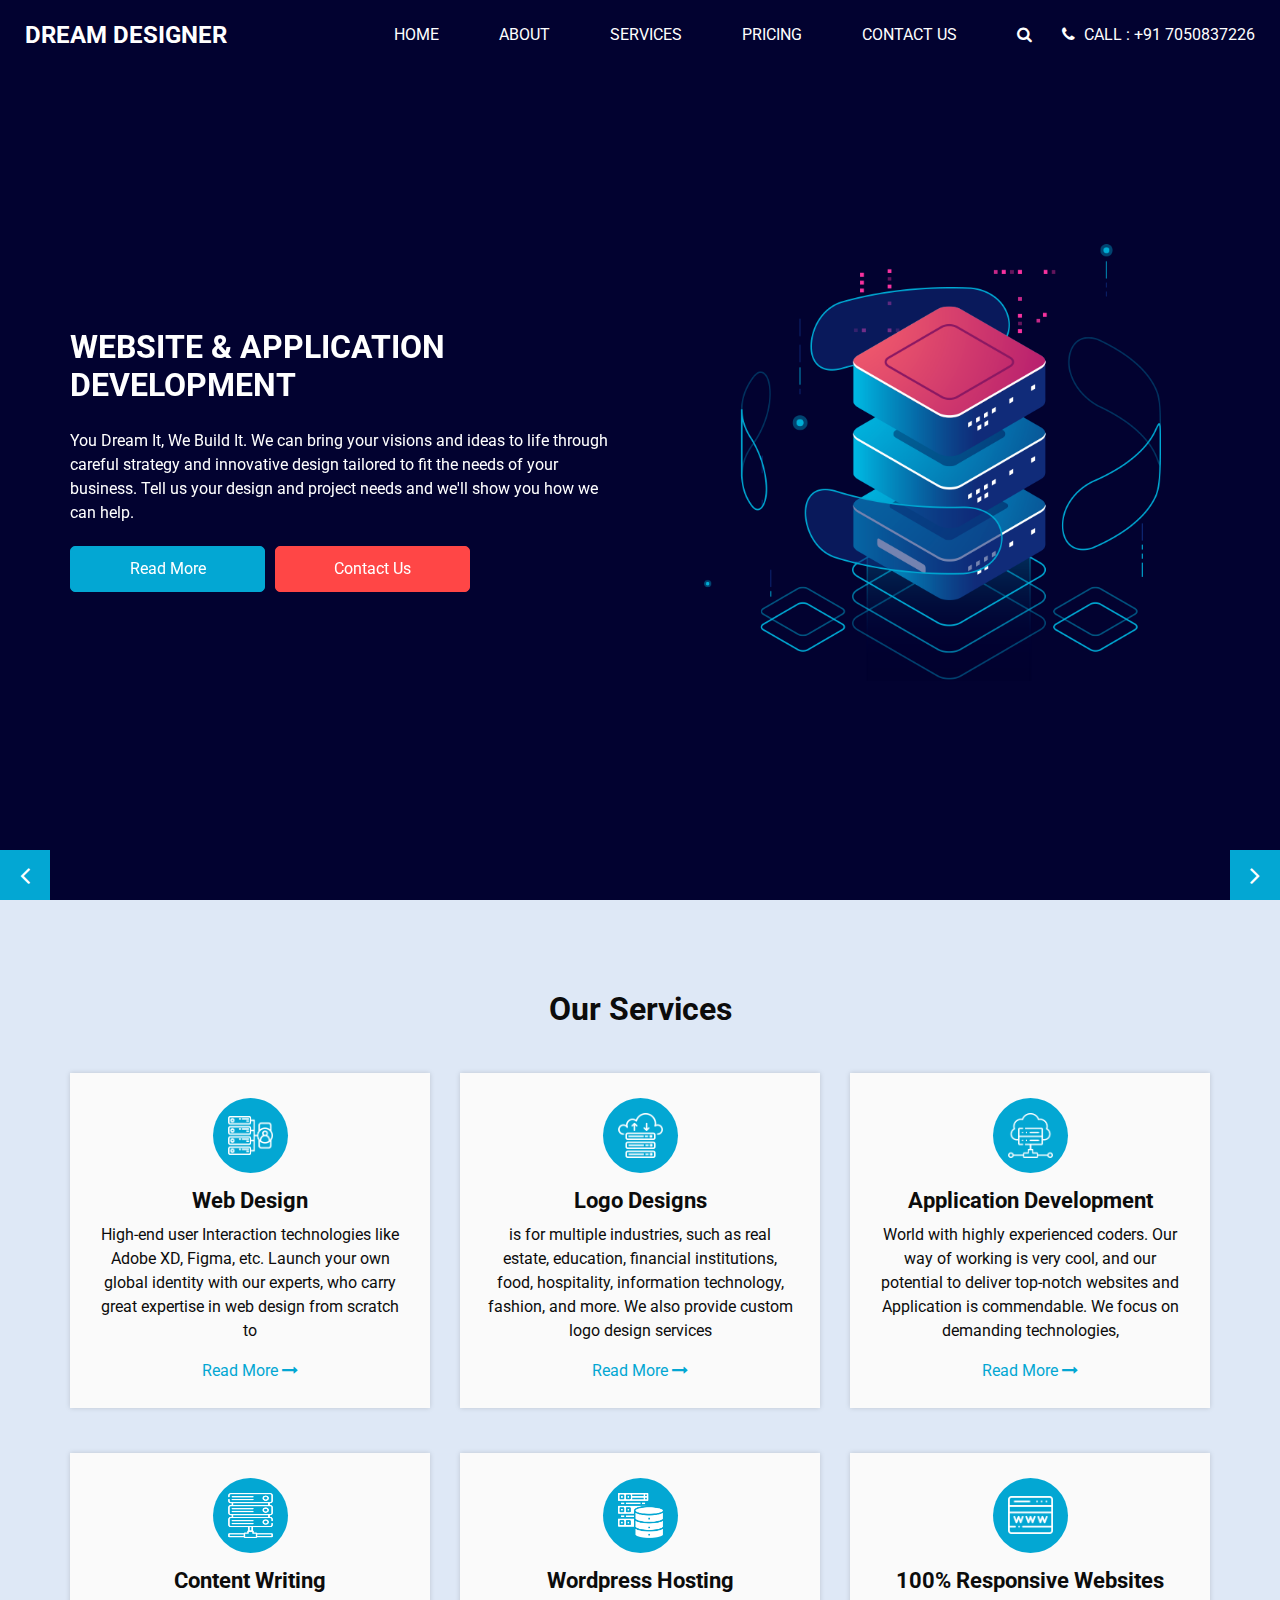
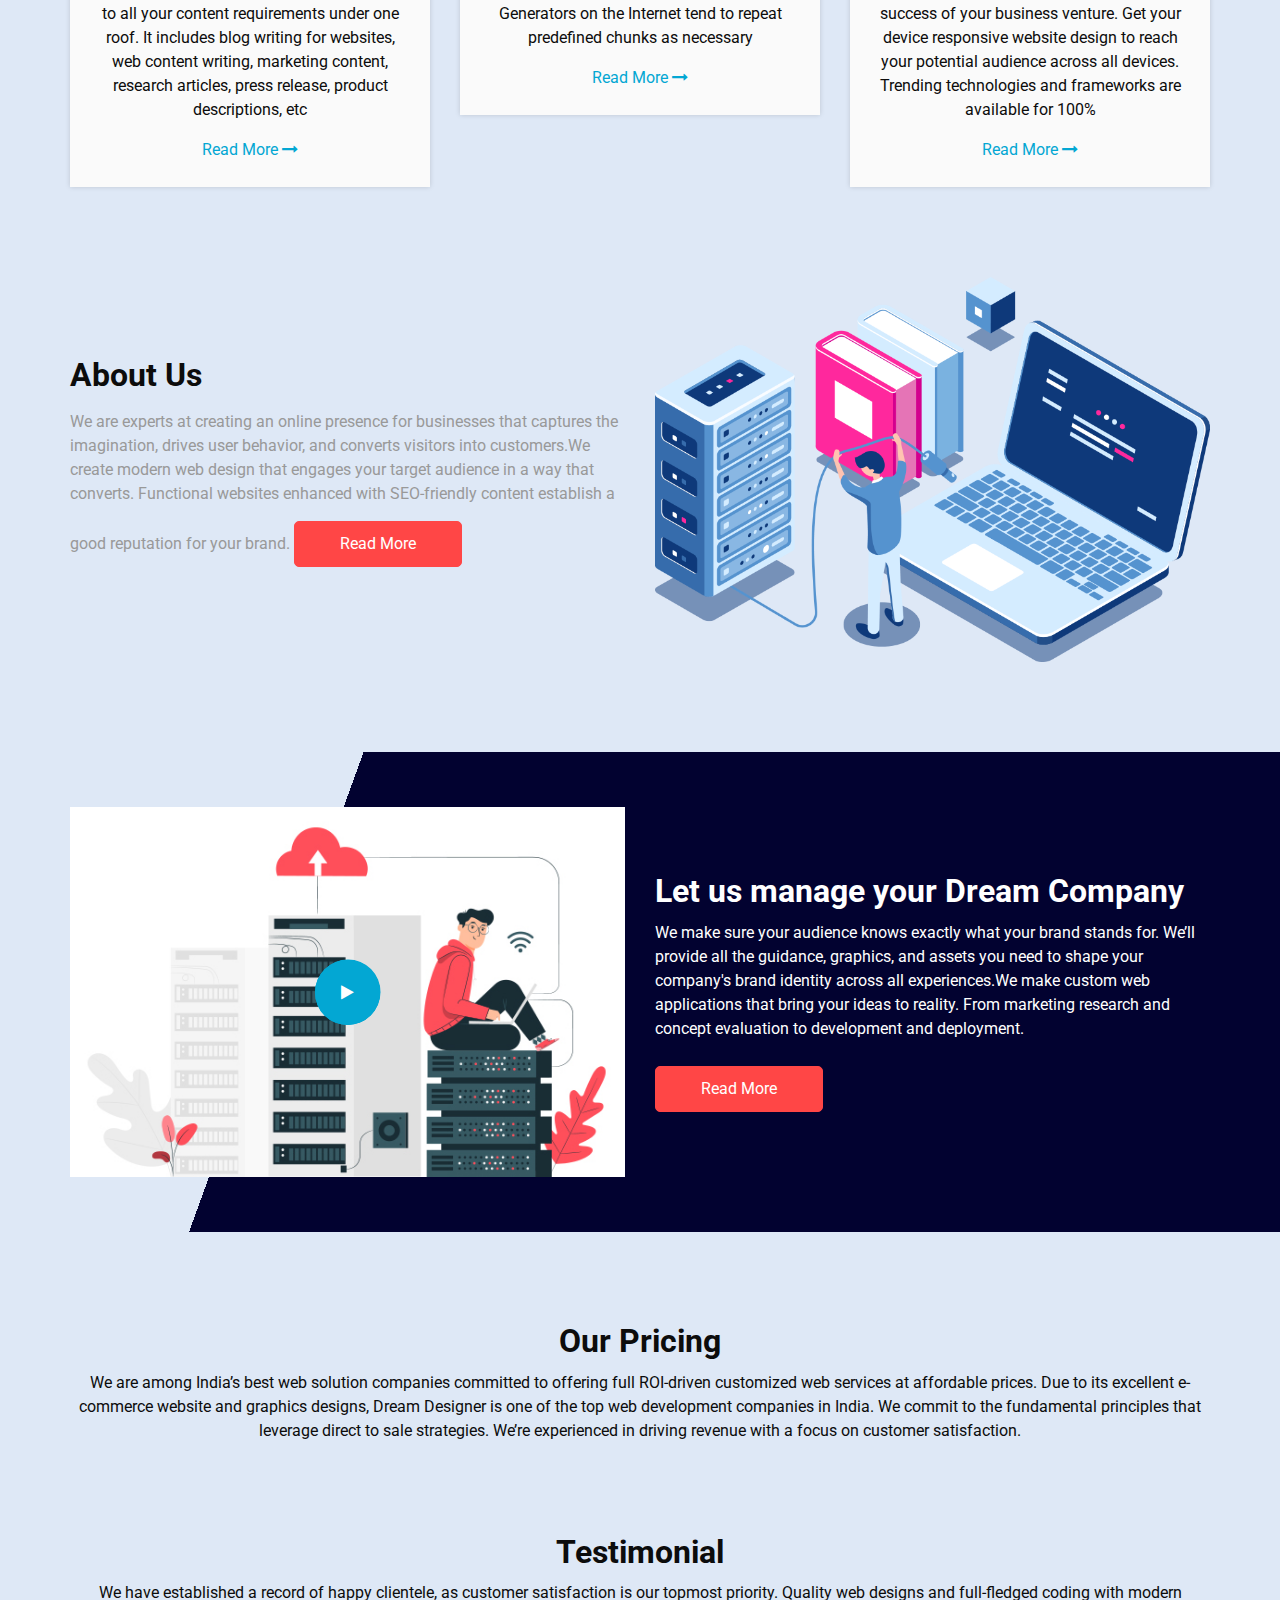
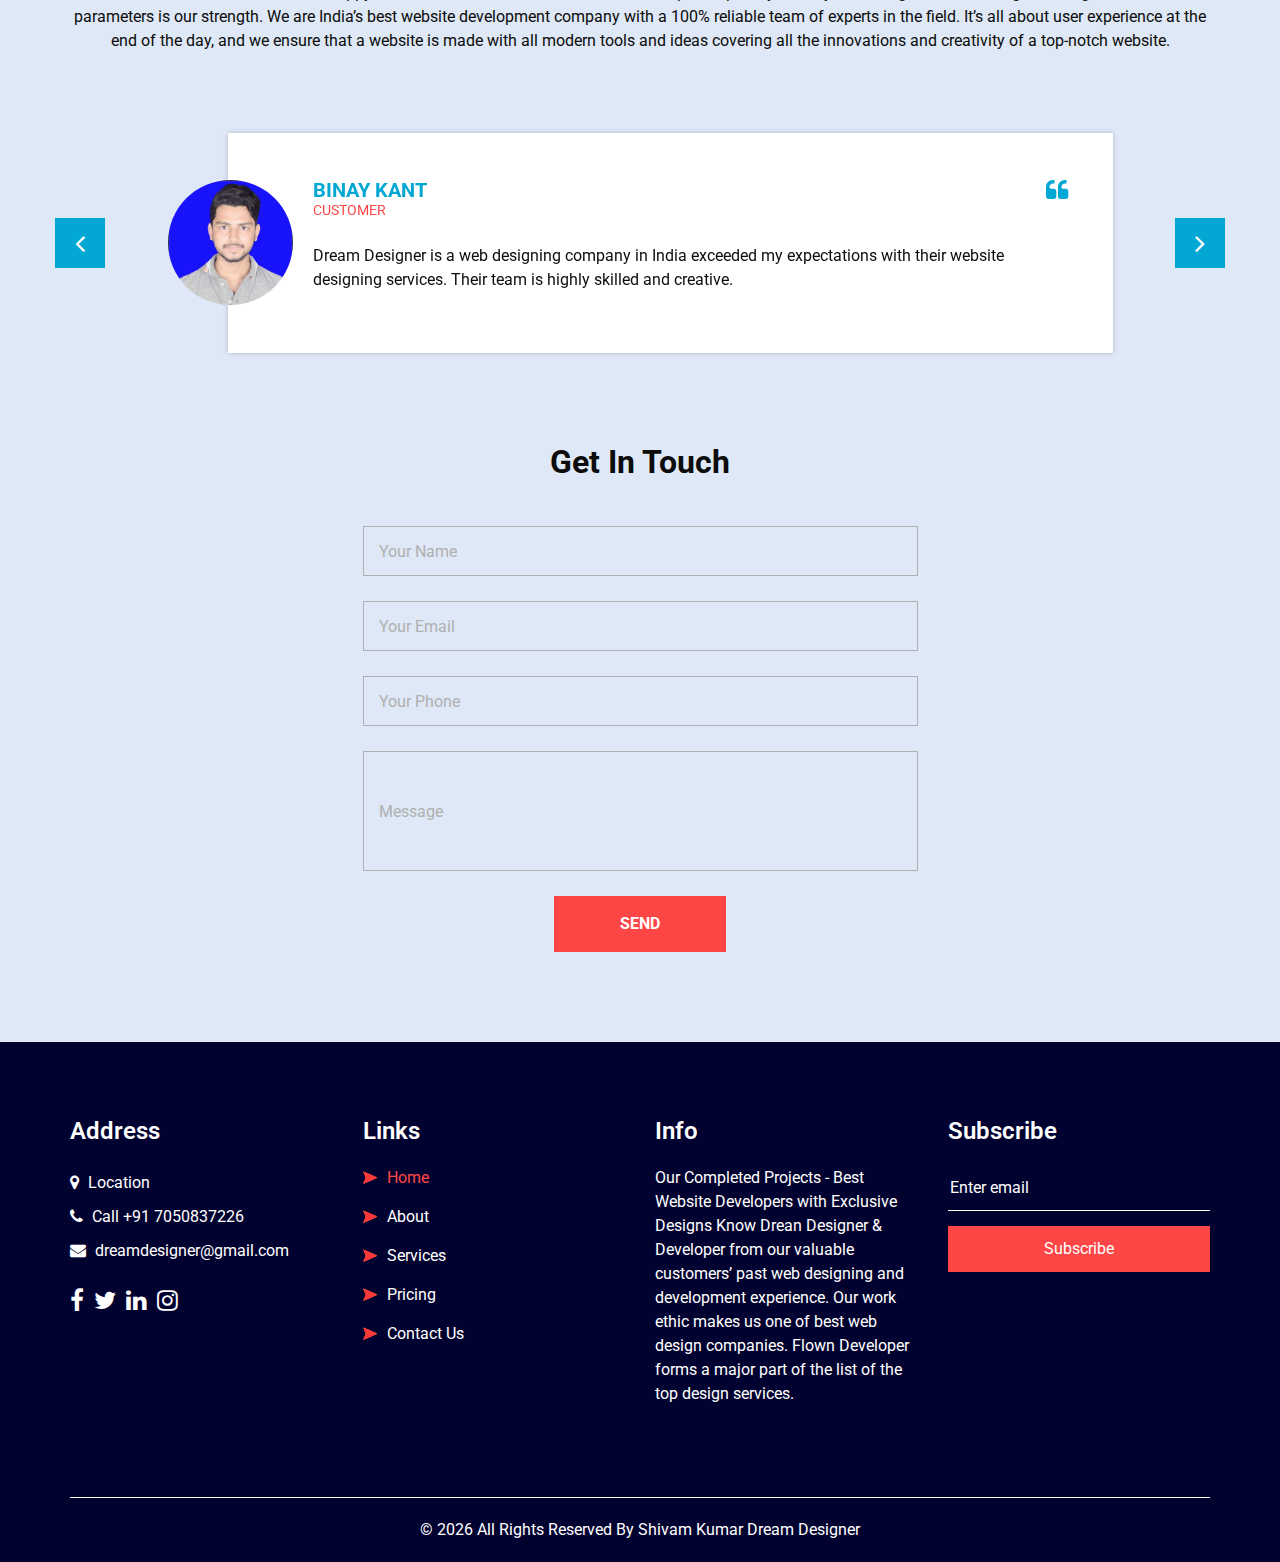
<file: index.html>
<!DOCTYPE html>
<html>

<head>
  <!-- Basic -->
  <meta charset="utf-8" />
  <meta http-equiv="X-UA-Compatible" content="IE=edge" />
  <!-- Mobile Metas -->
  <meta name="viewport" content="width=device-width, initial-scale=1, shrink-to-fit=no" />
  <!-- Site Metas -->
  <link rel="icon" href="images/fevicon.png" type="image/gif" />
  <meta name="keywords" content="" />
  <meta name="description" content="" />
  <meta name="author" content="" />

  <title>Dream Designer</title>


  <!-- bootstrap core css -->
  <link rel="stylesheet" type="text/css" href="css/bootstrap.css" />

  <!-- fonts style -->
  <link href="https://fonts.googleapis.com/css2?family=Roboto:wght@400;500;700;900&display=swap" rel="stylesheet">

  <!-- font awesome style -->
  <link href="css/font-awesome.min.css" rel="stylesheet" />

  <!-- Custom styles for this template -->
  <link href="css/style.css" rel="stylesheet" />
  <!-- responsive style -->
  <link href="css/responsive.css" rel="stylesheet" />

</head>

<body>

  <div class="hero_area">
    <!-- header section strats -->
    <header class="header_section">
      <div class="container-fluid">
        <nav class="navbar navbar-expand-lg custom_nav-container ">
          <a class="navbar-brand" href="index.html">
            <span>Dream Designer</span>
          </a>

          <button class="navbar-toggler" type="button" data-toggle="collapse" data-target="#navbarSupportedContent" aria-controls="navbarSupportedContent" aria-expanded="false" aria-label="Toggle navigation">
            <span class=""> </span>
          </button>

          <div class="collapse navbar-collapse" id="navbarSupportedContent">
            <ul class="navbar-nav  ml-auto">
              <li class="nav-item active">
                <a class="nav-link" href="index.html">Home <span class="sr-only">(current)</span></a>
              </li>
              <li class="nav-item">
                <a class="nav-link" href="about.html"> About</a>
              </li>
              <li class="nav-item">
                <a class="nav-link" href="service.html">Services</a>
              </li>
              <li class="nav-item">
                <a class="nav-link" href="price.html">Pricing</a>
              </li>
              <li class="nav-item">
                <a class="nav-link" href="contact.html">Contact Us</a>
              </li>
            </ul>
            <div class="quote_btn-container">
              <form class="form-inline">
                <button class="btn   nav_search-btn" type="submit">
                  <i class="fa fa-search" aria-hidden="true"></i>
                </button>
              </form>
              <a href="">
                <i class="fa fa-phone" aria-hidden="true"></i>
                <span>
                  Call : +91 7050837226
                </span>
              </a>
            </div>
          </div>
        </nav>
      </div>
    </header>
    <!-- end header section -->
    <!-- slider section -->
    <section class="slider_section ">
      <div id="customCarousel1" class="carousel slide" data-ride="carousel">
        <div class="carousel-inner">
          <div class="carousel-item active">
            <div class="container ">
              <div class="row">
                <div class="col-md-6">
                  <div class="detail-box">
                    <h1>
                      WEBSITE & APPLICATION DEVELOPMENT
                    </h1>
                    <p>
                      You Dream It, We Build It. We can bring your visions and ideas to life through careful strategy and innovative design tailored to fit the needs of your business. Tell us your design and project needs and we'll show you how we can help. </p>
                    <div class="btn-box">
                      <a href="" class="btn-1">
                        Read More
                      </a>
                      <a href="" class="btn-2">
                        Contact Us
                      </a>
                    </div>
                  </div>
                </div>
                <div class="col-md-6">
                  <div class="row">
                    <div class=" col-lg-10 mx-auto">
                      <div class="img-box">
                        <img src="images/slider-img.png" alt="">
                      </div>
                    </div>
                  </div>
                </div>
              </div>
            </div>
          </div>
          <div class="carousel-item">
            <div class="container ">
              <div class="row">
                <div class="col-md-6">
                  <div class="detail-box">
                    <h1>
                      WEBSITE & APPLICATION DEVELOPMENT
                    </h1>
                    <p>
                      You Dream It, We Build It. We can bring your visions and ideas to life through careful strategy and innovative design tailored to fit the needs of your business. Tell us your design and project needs and we'll show you how we can help. </p>
                    <div class="btn-box">
                      <a href="" class="btn-1">
                        Read More
                      </a>
                      <a href="" class="btn-2">
                        Contact Us
                      </a>
                    </div>
                  </div>
                </div>
                <div class="col-md-6">
                  <div class="row">
                    <div class=" col-lg-10 mx-auto">
                      <div class="img-box">
                        <img src="images/a1.jpg" alt="">
                      </div>
                    </div>
                  </div>
                </div>
              </div>
            </div>
          </div>
          <div class="carousel-item">
            <div class="container ">
              <div class="row">
                <div class="col-md-6">
                  <div class="detail-box">
                    <h1>
                      WEBSITE & APPLICATION DEVELOPMENT
                    </h1>
                    <p>
                      You Dream It, We Build It. We can bring your visions and ideas to life through careful strategy and innovative design tailored to fit the needs of your business. Tell us your design and project needs and we'll show you how we can help. </p>
                    <div class="btn-box">
                      <a href="" class="btn-1">
                        Read More
                      </a>
                      <a href="" class="btn-2">
                        Contact Us
                      </a>
                    </div>
                  </div>
                </div>
                <div class="col-md-6">
                  <div class="row">
                    <div class=" col-lg-10 mx-auto">
                      <div class="img-box">
                        <img src="images/a2.jpg" alt="">
                      </div>
                    </div>
                  </div>
                </div>
              </div>
            </div>
          </div>
        </div>
        <div class="carousel_btn-box">
          <a class="carousel-control-prev" href="#customCarousel1" role="button" data-slide="prev">
            <i class="fa fa-angle-left" aria-hidden="true"></i>
            <span class="sr-only">Previous</span>
          </a>
          <a class="carousel-control-next" href="#customCarousel1" role="button" data-slide="next">
            <i class="fa fa-angle-right" aria-hidden="true"></i>
            <span class="sr-only">Next</span>
          </a>
        </div>
      </div>
    </section>
    <!-- end slider section -->
  </div>

  <!-- service section -->

  <section class="service_section layout_padding">
    <div class="container">
      <div class="heading_container heading_center">
        <h2>
          Our Services
        </h2>
      </div>
    </div>
    <div class="container ">
      <div class="row">
        <div class="col-md-6 col-lg-4">
          <div class="box ">
            <div class="img-box">
              <img src="images/s1.png" alt="">
            </div>
            <div class="detail-box">
              <h4>
                Web Design
              </h4>
              <p>
                High-end user Interaction technologies like Adobe XD, Figma, etc. Launch your own global identity with our experts, who carry great expertise in web design from scratch to
              </p>
              <a href="">
                Read More
                <i class="fa fa-long-arrow-right" aria-hidden="true"></i>

              </a>
            </div>
          </div>
        </div>
        <div class="col-md-6 col-lg-4">
          <div class="box ">
            <div class="img-box">
              <img src="images/s2.png" alt="">
            </div>
            <div class="detail-box">
              <h4>
                Logo Designs
              </h4>
              <p>
                is for multiple industries, such as real estate, education, financial institutions, food, hospitality, information technology, fashion, and more. We also provide custom logo design services
              </p>
              <a href="">
                Read More
                <i class="fa fa-long-arrow-right" aria-hidden="true"></i>

              </a>
            </div>
          </div>
        </div>
        <div class="col-md-6 col-lg-4 ">
          <div class="box ">
            <div class="img-box">
              <img src="images/s3.png" alt="">
            </div>
            <div class="detail-box">
              <h4>
                Application Development
              </h4>
              <p>
                World with highly experienced coders. Our way of working is very cool, and our potential to deliver top-notch websites and Application is commendable. We focus on demanding technologies,            </p>
              <a href="">
                Read More
                <i class="fa fa-long-arrow-right" aria-hidden="true"></i>

              </a>
            </div>
          </div>
        </div>
        <div class="col-md-6 col-lg-4">
          <div class="box ">
            <div class="img-box">
              <img src="images/s4.png" alt="">
            </div>
            <div class="detail-box">
              <h4>
                Content Writing
              </h4>
              <p>
                to all your content requirements under one roof. It includes blog writing for websites, web content writing, marketing content, research articles, press release, product descriptions, etc       </p>
              <a href="">
                Read More
                <i class="fa fa-long-arrow-right" aria-hidden="true"></i>

              </a>
            </div>
          </div>
        </div>
        <div class="col-md-6 col-lg-4">
          <div class="box ">
            <div class="img-box">
              <img src="images/s5.png" alt="">
            </div>
            <div class="detail-box">
              <h4>
                Wordpress Hosting
              </h4>
              <p>
                Generators on the Internet tend to repeat predefined chunks as necessary
              </p>
              <a href="">
                Read More
                <i class="fa fa-long-arrow-right" aria-hidden="true"></i>

              </a>
            </div>
          </div>
        </div>
        <div class="col-md-6 col-lg-4">
          <div class="box ">
            <div class="img-box">
              <img src="images/s6.png" alt="">
            </div>
            <div class="detail-box">
              <h4>
                100% Responsive Websites
              </h4>
              <p>
                success of your business venture. Get your device responsive website design to reach your potential audience across all devices. Trending technologies and frameworks are available for 100%              </p>
              <a href="">
                Read More
                <i class="fa fa-long-arrow-right" aria-hidden="true"></i>

              </a>
            </div>
          </div>
        </div>
      </div>
    </div>
  </section>

  <!-- end service section -->

  <!-- about section -->

  <section class="about_section layout_padding-bottom">
    <div class="container  ">
      <div class="row">
        <div class="col-md-6">
          <div class="detail-box">
            <div class="heading_container">
              <h2>
                About Us
              </h2>
            </div>
            <p>
              We are experts at creating an online presence for businesses that captures the imagination, drives user behavior, and converts visitors into customers.We create modern web design that engages your target audience in a way that converts. Functional websites enhanced with SEO-friendly content establish a good reputation for your brand.          <a href="">
              Read More
            </a>
          </div>
        </div>
        <div class="col-md-6 ">
          <div class="img-box">
            <img src="images/about-img.png" alt="">
          </div>
        </div>

      </div>
    </div>
  </section>

  <!-- end about section -->


  <!-- server section -->

  <section class="server_section">
    <div class="container ">
      <div class="row">
        <div class="col-md-6">
          <div class="img-box">
            <img src="images/server-img.jpg" alt="">
            <div class="play_btn">
              <button>
                <i class="fa fa-play" aria-hidden="true"></i>
              </button>
            </div>
          </div>
        </div>
        <div class="col-md-6">
          <div class="detail-box">
            <div class="heading_container">
              <h2>
                Let us manage your 
                Dream Company 
              </h2>
              <p>
                We make sure your audience knows exactly what your brand stands for. We’ll provide all the guidance, graphics, and assets you need to shape your company's brand identity across all experiences.We make custom web applications that bring your ideas to reality. From marketing research and concept evaluation to development and deployment.
              </p>
            </div>
            <a href="">
              Read More
            </a>
          </div>
        </div>
      </div>
    </div>
  </section>

  <!-- end server section -->

  <!-- price section -->

  <section class="price_section layout_padding">
    <div class="container">
      <div class="heading_container heading_center">
        <h2>
          Our Pricing
        </h2>
        <p>
          We are among India’s best web solution companies committed to offering full ROI-driven customized web services at affordable prices. Due to its excellent e-commerce website and graphics designs, Dream Designer is one of the top web development companies in India.
          We commit to the fundamental principles that leverage direct to sale strategies. We’re experienced in driving revenue with a focus on customer satisfaction.</p>
      </div>
    </div>
  </section>

  <!-- price section -->

  <!-- client section -->
  <section class="client_section ">
    <div class="container">
      <div class="heading_container heading_center">
        <h2>
          Testimonial
        </h2>
        <p>
          We have established a record of happy clientele, as customer satisfaction is our topmost priority. Quality web designs and full-fledged coding with modern parameters is our strength. We are India’s best website development company with a 100% reliable team of experts in the field. It’s all about user experience at the end of the day, and we ensure that a website is made with all modern tools and ideas covering all the innovations and creativity of a top-notch website.
        </p>
      </div>
    </div>
    <div class="container px-0">
      <div id="customCarousel2" class="carousel  slide" data-ride="carousel">
        <div class="carousel-inner">
          <div class="carousel-item active">
            <div class="container">
              <div class="row">
                <div class="col-md-10 mx-auto">
                  <div class="box">
                    <div class="img-box">
                      <img src="images/client1.JPG" alt="">
                    </div>
                    <div class="detail-box">
                      <div class="client_info">
                        <div class="client_name">
                          <h5>
                            Binay Kant
                          </h5>
                          <h6>
                            Customer
                          </h6>
                        </div>
                        <i class="fa fa-quote-left" aria-hidden="true"></i>
                      </div>
                      <p>
                        Dream Designer is a web designing company in India exceeded my expectations with their website designing services. Their team is highly skilled and creative.
                      </p>
                    </div>
                  </div>
                </div>
              </div>
            </div>
          </div>
          <div class="carousel-item">
            <div class="container">
              <div class="row">
                <div class="col-md-10 mx-auto">
                  <div class="box">
                    <div class="img-box">
                      <img src="images/client.jpg" alt="">
                    </div>
                    <div class="detail-box">
                      <div class="client_info">
                        <div class="client_name">
                          <h5>
                            Pranav Kumar Pravin
                          </h5>
                          <h6>
                            Customer
                          </h6>
                        </div>
                        <i class="fa fa-quote-left" aria-hidden="true"></i>
                      </div>
                      <p>
                        Thank you so much the expert team of website designing for creating a visually stunning website for me, I am very happy with the result. Highly recommended web development company.
                      </p>
                    </div>
                  </div>
                </div>
              </div>
            </div>
          </div>
          <div class="carousel-item">
            <div class="container">
              <div class="row">
                <div class="col-md-10 mx-auto">
                  <div class="box">
                    <div class="img-box">
                      <img src="images/client3.jpg" alt="">
                    </div>
                    <div class="detail-box">
                      <div class="client_info">
                        <div class="client_name">
                          <h5>
                            Aun Priya
                          </h5>
                          <h6>
                            Customer
                          </h6>
                        </div>
                        <i class="fa fa-quote-left" aria-hidden="true"></i>
                      </div>
                      <p>
                        Thank you so much Sir the expert team of website designing for creating a visually stunning website for me, I am very happy with the result. Highly recommended web development company.
                      </p>
                    </div>
                  </div>
                </div>
              </div>
            </div>
          </div>
          <div class="carousel-item">
            <div class="container">
              <div class="row">
                <div class="col-md-10 mx-auto">
                  <div class="box">
                    <div class="img-box">
                      <img src="images/Anamika.jpg" alt="">
                    </div>
                    <div class="detail-box">
                      <div class="client_info">
                        <div class="client_name">
                          <h5>
                            Anamika
                          </h5>
                          <h6>
                            Customer
                          </h6>
                        </div>
                        <i class="fa fa-quote-left" aria-hidden="true"></i>
                      </div>
                      <p>
                        Thank you so much the expert team of website designing for creating a visually stunning website for me, I am very happy with the result. Highly recommended web development company Special Thanks to CEO (Shivam).
                      </p>
                    </div>
                  </div>
                </div>
              </div>
            </div>
          </div>
          <div class="carousel-item">
            <div class="container">
              <div class="row">
                <div class="col-md-10 mx-auto">
                  <div class="box">
                    <div class="img-box">
                      <img src="images/client.jpg" alt="">
                    </div>
                    <div class="detail-box">
                      <div class="client_info">
                        <div class="client_name">
                          <h5>
                            Sumit Kumar
                          </h5>
                          <h6>
                            Customer
                          </h6>
                        </div>
                        <i class="fa fa-quote-left" aria-hidden="true"></i>
                      </div>
                      <p>
                        I recently had the pleasure of working with the incredible team at the Website Designing Company, Delhi, and I am beyond impressed with their exceptional services.
                      </p>
                    </div>
                  </div>
                </div>
              </div>
            </div>
          </div>
        </div>
        <div class="carousel_btn-box">
          <a class="carousel-control-prev" href="#customCarousel2" role="button" data-slide="prev">
            <i class="fa fa-angle-left" aria-hidden="true"></i>
            <span class="sr-only">Previous</span>
          </a>
          <a class="carousel-control-next" href="#customCarousel2" role="button" data-slide="next">
            <i class="fa fa-angle-right" aria-hidden="true"></i>
            <span class="sr-only">Next</span>
          </a>
        </div>
      </div>
    </div>
  </section>
  <!-- end client section -->

  <!-- contact section -->
  <section class="contact_section layout_padding-bottom">
    <div class="container">
      <div class="heading_container heading_center">
        <h2>
          Get In Touch
        </h2>
      </div>
      <div class="row">
        <div class="col-md-8 col-lg-6 mx-auto">
          <div class="form_container">
            <form action="">
              <div>
                <input type="text" placeholder="Your Name" />
              </div>
              <div>
                <input type="email" placeholder="Your Email" />
              </div>
              <div>
                <input type="text" placeholder="Your Phone" />
              </div>
              <div>
                <input type="text" class="message-box" placeholder="Message" />
              </div>
              <div class="btn_box ">
                <button>
                  SEND
                </button>
              </div>
            </form>
          </div>
        </div>
      </div>
    </div>
  </section>
  <!-- end contact section -->

  <!-- info section -->

  <section class="info_section layout_padding2">
    <div class="container">
      <div class="row">
        <div class="col-md-3">
          <div class="info_contact">
            <h4>
              Address
            </h4>
            <div class="contact_link_box">
              <a href="">
                <i class="fa fa-map-marker" aria-hidden="true"></i>
                <span>
                  Location
                </span>
              </a>
              <a href="">
                <i class="fa fa-phone" aria-hidden="true"></i>
                <span>
                  Call +91 7050837226
                </span>
              </a>
              <a href="">
                <i class="fa fa-envelope" aria-hidden="true"></i>
                <span>
                  dreamdesigner@gmail.com
                </span>
              </a>
            </div>
          </div>
          <div class="info_social">
            <a href="">
              <i class="fa fa-facebook" aria-hidden="true"></i>
            </a>
            <a href="">
              <i class="fa fa-twitter" aria-hidden="true"></i>
            </a>
            <a href="">
              <i class="fa fa-linkedin" aria-hidden="true"></i>
            </a>
            <a href="">
              <i class="fa fa-instagram" aria-hidden="true"></i>
            </a>
          </div>
        </div>
        <div class="col-md-3">
          <div class="info_link_box">
            <h4>
              Links
            </h4>
            <div class="info_links">
              <a class="active" href="index.html">
                <img src="images/nav-bullet.png" alt="">
                Home
              </a>
              <a class="" href="about.html">
                <img src="images/nav-bullet.png" alt="">
                About
              </a>
              <a class="" href="service.html">
                <img src="images/nav-bullet.png" alt="">
                Services
              </a>
              <a class="" href="price.html">
                <img src="images/nav-bullet.png" alt="">
                Pricing
              </a>
              <a class="" href="contact.html">
                <img src="images/nav-bullet.png" alt="">
                Contact Us
              </a>
            </div>
          </div>
        </div>
        <div class="col-md-3">
          <div class="info_detail">
            <h4>
              Info
            </h4>
            <p>
              Our Completed Projects - Best Website Developers with Exclusive Designs
              Know Drean Designer & Developer from our valuable customers’ past web designing and development experience. Our work ethic makes us one of best web design companies. Flown Developer forms a major part of the list of the top design services.          </div>
        </div>
        <div class="col-md-3 mb-0">
          <h4>
            Subscribe
          </h4>
          <form action="#">
            <input type="text" placeholder="Enter email" />
            <button type="submit">
              Subscribe
            </button>
          </form>
        </div>
      </div>
    </div>
  </section>

  <!-- end info section -->


  <!-- footer section -->
  <footer class="footer_section">
    <div class="container">
      <p>
        &copy; <span id="displayYear"></span> All Rights Reserved By Shivam Kumar
        <a href="https://html.design/">Dream Designer</a>
      </p>
    </div>
  </footer>
  <!-- footer section -->

  <!-- jQery -->
  <script src="js/jquery-3.4.1.min.js"></script>
  <!-- bootstrap js -->
  <script src="js/bootstrap.js"></script>
  <!-- custom js -->
  <script src="js/custom.js"></script>


</body>

</html>
</file>
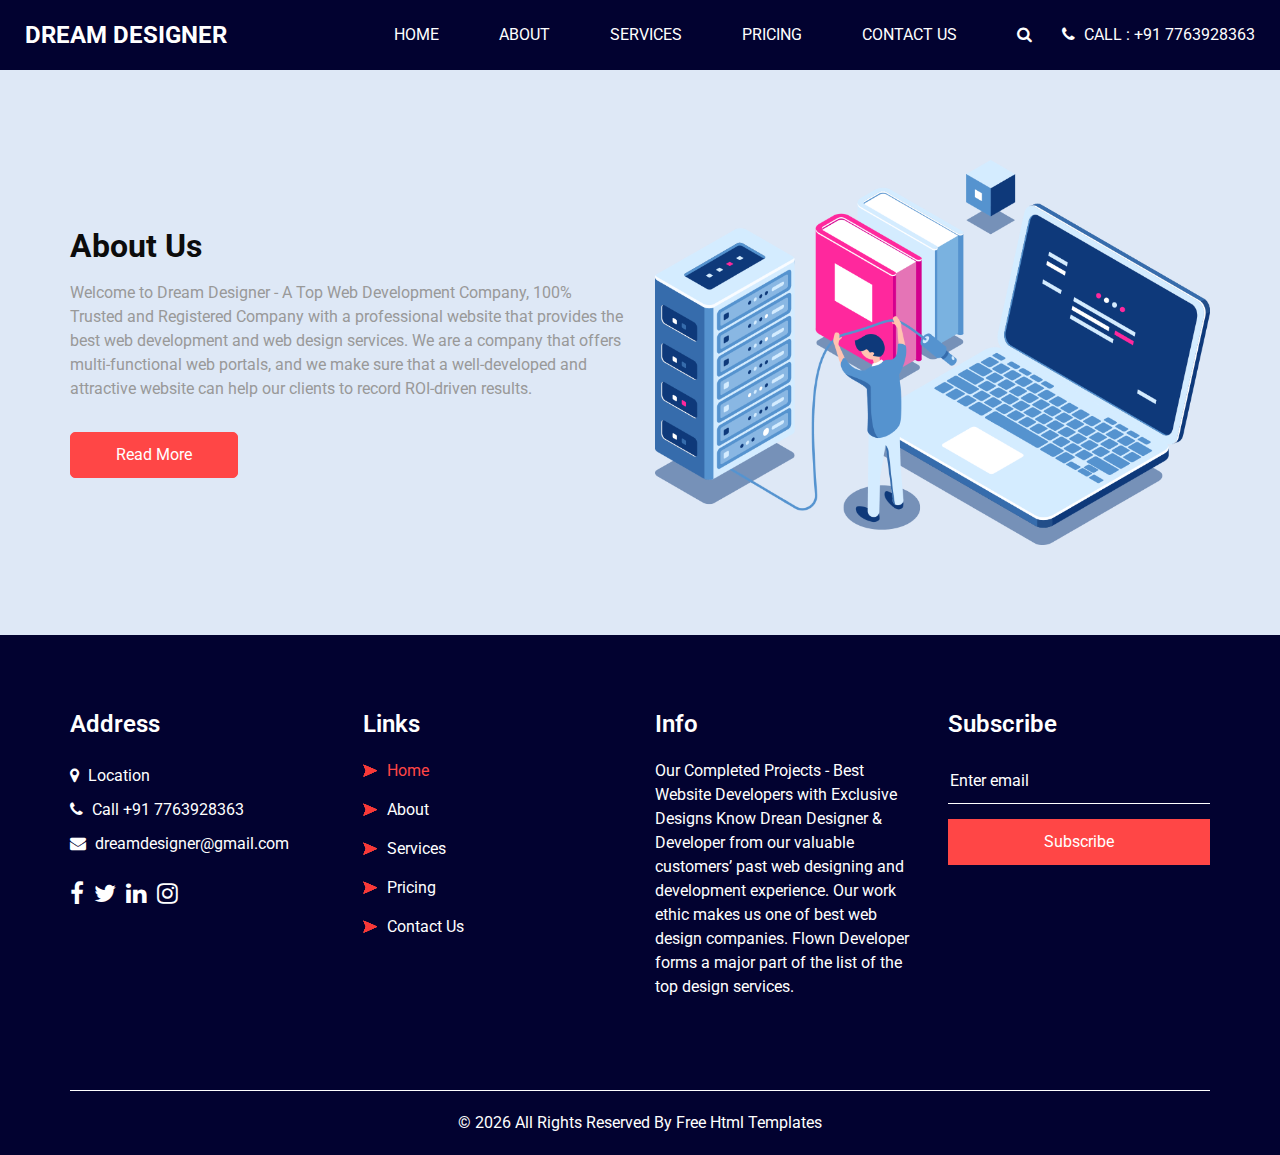
<file: about.html>
<!DOCTYPE html>
<html>

<head>
  <!-- Basic -->
  <meta charset="utf-8" />
  <meta http-equiv="X-UA-Compatible" content="IE=edge" />
  <!-- Mobile Metas -->
  <meta name="viewport" content="width=device-width, initial-scale=1, shrink-to-fit=no" />
  <!-- Site Metas -->
  <link rel="icon" href="images/fevicon.png" type="image/gif" />
  <meta name="keywords" content="" />
  <meta name="description" content="" />
  <meta name="author" content="" />

  <title>Dream Designer</title>


  <!-- bootstrap core css -->
  <link rel="stylesheet" type="text/css" href="css/bootstrap.css" />

  <!-- fonts style -->
  <link href="https://fonts.googleapis.com/css2?family=Roboto:wght@400;500;700;900&display=swap" rel="stylesheet">

  <!-- font awesome style -->
  <link href="css/font-awesome.min.css" rel="stylesheet" />

  <!-- Custom styles for this template -->
  <link href="css/style.css" rel="stylesheet" />
  <!-- responsive style -->
  <link href="css/responsive.css" rel="stylesheet" />

</head>

<body class="sub_page">

  <div class="hero_area">
    <!-- header section strats -->
    <header class="header_section">
      <div class="container-fluid">
        <nav class="navbar navbar-expand-lg custom_nav-container ">
          <a class="navbar-brand" href="index.html">
            <span>Dream Designer</span>
          </a>

          <button class="navbar-toggler" type="button" data-toggle="collapse" data-target="#navbarSupportedContent" aria-controls="navbarSupportedContent" aria-expanded="false" aria-label="Toggle navigation">
            <span class=""> </span>
          </button>

          <div class="collapse navbar-collapse" id="navbarSupportedContent">
            <ul class="navbar-nav  ml-auto">
              <li class="nav-item ">
                <a class="nav-link" href="index.html">Home <span class="sr-only">(current)</span></a>
              </li>
              <li class="nav-item active">
                <a class="nav-link" href="about.html"> About</a>
              </li>
              <li class="nav-item">
                <a class="nav-link" href="service.html">Services</a>
              </li>
              <li class="nav-item">
                <a class="nav-link" href="price.html">Pricing</a>
              </li>
              <li class="nav-item">
                <a class="nav-link" href="contact.html">Contact Us</a>
              </li>
            </ul>
            <div class="quote_btn-container">
              <form class="form-inline">
                <button class="btn   nav_search-btn" type="submit">
                  <i class="fa fa-search" aria-hidden="true"></i>
                </button>
              </form>
              <a href="">
                <i class="fa fa-phone" aria-hidden="true"></i>
                <span>
                  Call : +91 7763928363
                </span>
              </a>
            </div>
          </div>
        </nav>
      </div>
    </header>
    <!-- end header section -->
  </div>

  <!-- about section -->

  <section class="about_section layout_padding">
    <div class="container  ">
      <div class="row">
        <div class="col-md-6">
          <div class="detail-box">
            <div class="heading_container">
              <h2>
                About Us
              </h2>
            </div>
            <p>
              Welcome to Dream Designer - A Top Web Development Company,
100% Trusted and Registered Company with a professional website that provides the best web development and web design services. We are a company that offers multi-functional web portals, and we make sure that a well-developed and attractive website can help our clients to record ROI-driven results. </p>
            <a href="">
              Read More
            </a>
          </div>
        </div>
        <div class="col-md-6 ">
          <div class="img-box">
            <img src="images/about-img.png" alt="">
          </div>
        </div>

      </div>
    </div>
  </section>

  <!-- end about section -->

  <!-- info section -->

  <section class="info_section layout_padding2">
    <div class="container">
      <div class="row">
        <div class="col-md-3">
          <div class="info_contact">
            <h4>
              Address
            </h4>
            <div class="contact_link_box">
              <a href="">
                <i class="fa fa-map-marker" aria-hidden="true"></i>
                <span>
                  Location
                </span>
              </a>
              <a href="">
                <i class="fa fa-phone" aria-hidden="true"></i>
                <span>
                  Call +91 7763928363
                </span>
              </a>
              <a href="">
                <i class="fa fa-envelope" aria-hidden="true"></i>
                <span>
                  dreamdesigner@gmail.com
                </span>
              </a>
            </div>
          </div>
          <div class="info_social">
            <a href="">
              <i class="fa fa-facebook" aria-hidden="true"></i>
            </a>
            <a href="">
              <i class="fa fa-twitter" aria-hidden="true"></i>
            </a>
            <a href="">
              <i class="fa fa-linkedin" aria-hidden="true"></i>
            </a>
            <a href="">
              <i class="fa fa-instagram" aria-hidden="true"></i>
            </a>
          </div>
        </div>
        <div class="col-md-3">
          <div class="info_link_box">
            <h4>
              Links
            </h4>
            <div class="info_links">
              <a class="active" href="index.html">
                <img src="images/nav-bullet.png" alt="">
                Home
              </a>
              <a class="" href="about.html">
                <img src="images/nav-bullet.png" alt="">
                About
              </a>
              <a class="" href="service.html">
                <img src="images/nav-bullet.png" alt="">
                Services
              </a>
              <a class="" href="price.html">
                <img src="images/nav-bullet.png" alt="">
                Pricing
              </a>
              <a class="" href="contact.html">
                <img src="images/nav-bullet.png" alt="">
                Contact Us
              </a>
            </div>
          </div>
        </div>
        <div class="col-md-3">
          <div class="info_detail">
            <h4>
              Info
            </h4>
            <p>
              Our Completed Projects - Best Website Developers with Exclusive Designs
              Know Drean Designer & Developer from our valuable customers’ past web designing and development experience. Our work ethic makes us one of best web design companies. Flown Developer forms a major part of the list of the top design services.          </div>
        </div>
        <div class="col-md-3 mb-0">
          <h4>
            Subscribe
          </h4>
          <form action="#">
            <input type="text" placeholder="Enter email" />
            <button type="submit">
              Subscribe
            </button>
          </form>
        </div>
      </div>
    </div>
  </section>

  <!-- end info section -->


  <!-- footer section -->
  <footer class="footer_section">
    <div class="container">
      <p>
        &copy; <span id="displayYear"></span> All Rights Reserved By
        <a href="https://html.design/">Free Html Templates</a>
      </p>
    </div>
  </footer>
  <!-- footer section -->

  <!-- jQery -->
  <script src="js/jquery-3.4.1.min.js"></script>
  <!-- bootstrap js -->
  <script src="js/bootstrap.js"></script>
  <!-- custom js -->
  <script src="js/custom.js"></script>


</body>

</html>
</file>
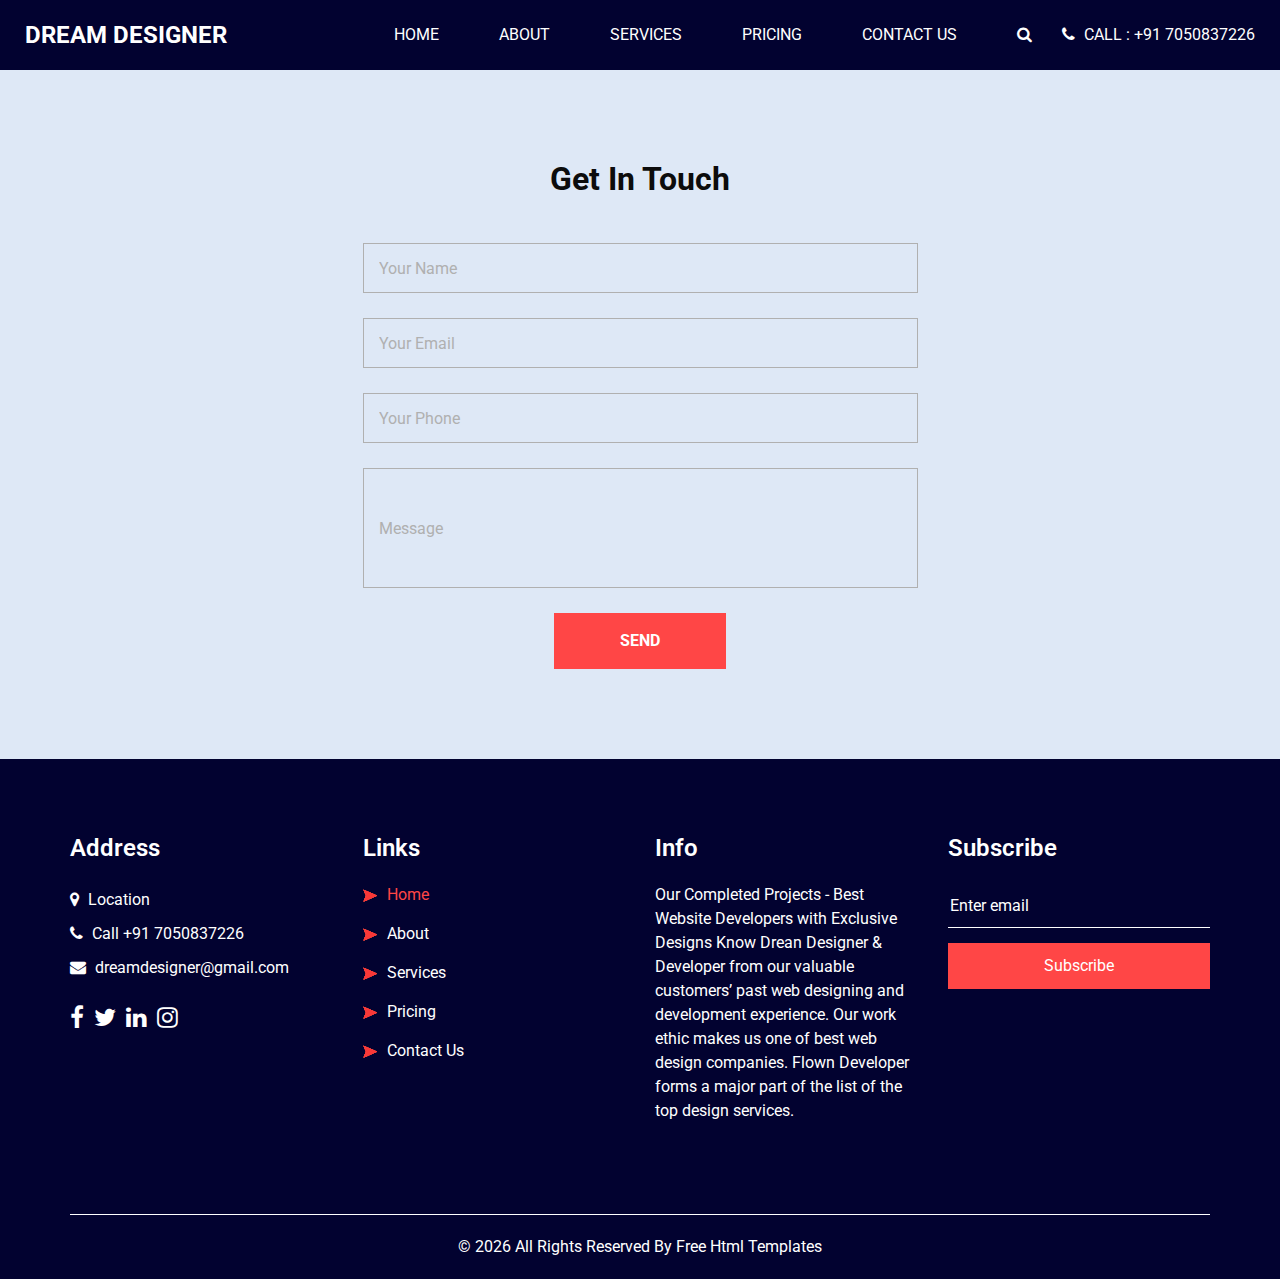
<file: contact.html>
<!DOCTYPE html>
<html>

<head>
  <!-- Basic -->
  <meta charset="utf-8" />
  <meta http-equiv="X-UA-Compatible" content="IE=edge" />
  <!-- Mobile Metas -->
  <meta name="viewport" content="width=device-width, initial-scale=1, shrink-to-fit=no" />
  <!-- Site Metas -->
  <link rel="icon" href="images/fevicon.png" type="image/gif" />
  <meta name="keywords" content="" />
  <meta name="description" content="" />
  <meta name="author" content="" />

  <title>Dream Designer</title>


  <!-- bootstrap core css -->
  <link rel="stylesheet" type="text/css" href="css/bootstrap.css" />

  <!-- fonts style -->
  <link href="https://fonts.googleapis.com/css2?family=Roboto:wght@400;500;700;900&display=swap" rel="stylesheet">

  <!-- font awesome style -->
  <link href="css/font-awesome.min.css" rel="stylesheet" />

  <!-- Custom styles for this template -->
  <link href="css/style.css" rel="stylesheet" />
  <!-- responsive style -->
  <link href="css/responsive.css" rel="stylesheet" />

</head>

<body class="sub_page">

  <div class="hero_area">
    <!-- header section strats -->
    <header class="header_section">
      <div class="container-fluid">
        <nav class="navbar navbar-expand-lg custom_nav-container ">
          <a class="navbar-brand" href="index.html">
            <span>Dream Designer</span>
          </a>

          <button class="navbar-toggler" type="button" data-toggle="collapse" data-target="#navbarSupportedContent" aria-controls="navbarSupportedContent" aria-expanded="false" aria-label="Toggle navigation">
            <span class=""> </span>
          </button>

          <div class="collapse navbar-collapse" id="navbarSupportedContent">
            <ul class="navbar-nav  ml-auto">
              <li class="nav-item ">
                <a class="nav-link" href="index.html">Home <span class="sr-only">(current)</span></a>
              </li>
              <li class="nav-item active">
                <a class="nav-link" href="about.html"> About</a>
              </li>
              <li class="nav-item">
                <a class="nav-link" href="service.html">Services</a>
              </li>
              <li class="nav-item">
                <a class="nav-link" href="price.html">Pricing</a>
              </li>
              <li class="nav-item">
                <a class="nav-link" href="contact.html">Contact Us</a>
              </li>
            </ul>
            <div class="quote_btn-container">
              <form class="form-inline">
                <button class="btn   nav_search-btn" type="submit">
                  <i class="fa fa-search" aria-hidden="true"></i>
                </button>
              </form>
              <a href="">
                <i class="fa fa-phone" aria-hidden="true"></i>
                <span>
                  Call : +91 7050837226
                </span>
              </a>
            </div>
          </div>
        </nav>
      </div>
    </header>
    <!-- end header section -->
  </div>

  <!-- contact section -->
  <section class="contact_section layout_padding">
    <div class="container">
      <div class="heading_container heading_center">
        <h2>
          Get In Touch
        </h2>
      </div>
      <div class="row">
        <div class="col-md-8 col-lg-6 mx-auto">
          <div class="form_container">
            <form action="">
              <div>
                <input type="text" placeholder="Your Name" />
              </div>
              <div>
                <input type="email" placeholder="Your Email" />
              </div>
              <div>
                <input type="text" placeholder="Your Phone" />
              </div>
              <div>
                <input type="text" class="message-box" placeholder="Message" />
              </div>
              <div class="btn_box ">
                <button>
                  SEND
                </button>
              </div>
            </form>
          </div>
        </div>
      </div>
    </div>
  </section>
  <!-- end contact section -->

  <!-- info section -->

  <section class="info_section layout_padding2">
    <div class="container">
      <div class="row">
        <div class="col-md-3">
          <div class="info_contact">
            <h4>
              Address
            </h4>
            <div class="contact_link_box">
              <a href="">
                <i class="fa fa-map-marker" aria-hidden="true"></i>
                <span>
                  Location
                </span>
              </a>
              <a href="">
                <i class="fa fa-phone" aria-hidden="true"></i>
                <span>
                  Call +91 7050837226
                </span>
              </a>
              <a href="">
                <i class="fa fa-envelope" aria-hidden="true"></i>
                <span>
                  dreamdesigner@gmail.com
                </span>
              </a>
            </div>
          </div>
          <div class="info_social">
            <a href="">
              <i class="fa fa-facebook" aria-hidden="true"></i>
            </a>
            <a href="">
              <i class="fa fa-twitter" aria-hidden="true"></i>
            </a>
            <a href="">
              <i class="fa fa-linkedin" aria-hidden="true"></i>
            </a>
            <a href="">
              <i class="fa fa-instagram" aria-hidden="true"></i>
            </a>
          </div>
        </div>
        <div class="col-md-3">
          <div class="info_link_box">
            <h4>
              Links
            </h4>
            <div class="info_links">
              <a class="active" href="index.html">
                <img src="images/nav-bullet.png" alt="">
                Home
              </a>
              <a class="" href="about.html">
                <img src="images/nav-bullet.png" alt="">
                About
              </a>
              <a class="" href="service.html">
                <img src="images/nav-bullet.png" alt="">
                Services
              </a>
              <a class="" href="price.html">
                <img src="images/nav-bullet.png" alt="">
                Pricing
              </a>
              <a class="" href="contact.html">
                <img src="images/nav-bullet.png" alt="">
                Contact Us
              </a>
            </div>
          </div>
        </div>
        <div class="col-md-3">
          <div class="info_detail">
            <h4>
              Info
            </h4>
            <p>
              Our Completed Projects - Best Website Developers with Exclusive Designs
              Know Drean Designer & Developer from our valuable customers’ past web designing and development experience. Our work ethic makes us one of best web design companies. Flown Developer forms a major part of the list of the top design services.          </div>
        </div>
        <div class="col-md-3 mb-0">
          <h4>
            Subscribe
          </h4>
          <form action="#">
            <input type="text" placeholder="Enter email" />
            <button type="submit">
              Subscribe
            </button>
          </form>
        </div>
      </div>
    </div>
  </section>
  <!-- end info section -->


  <!-- footer section -->
  <footer class="footer_section">
    <div class="container">
      <p>
        &copy; <span id="displayYear"></span> All Rights Reserved By
        <a href="https://html.design/">Free Html Templates</a>
      </p>
    </div>
  </footer>
  <!-- footer section -->

  <!-- jQery -->
  <script src="js/jquery-3.4.1.min.js"></script>
  <!-- bootstrap js -->
  <script src="js/bootstrap.js"></script>
  <!-- custom js -->
  <script src="js/custom.js"></script>


</body>

</html>
</file>
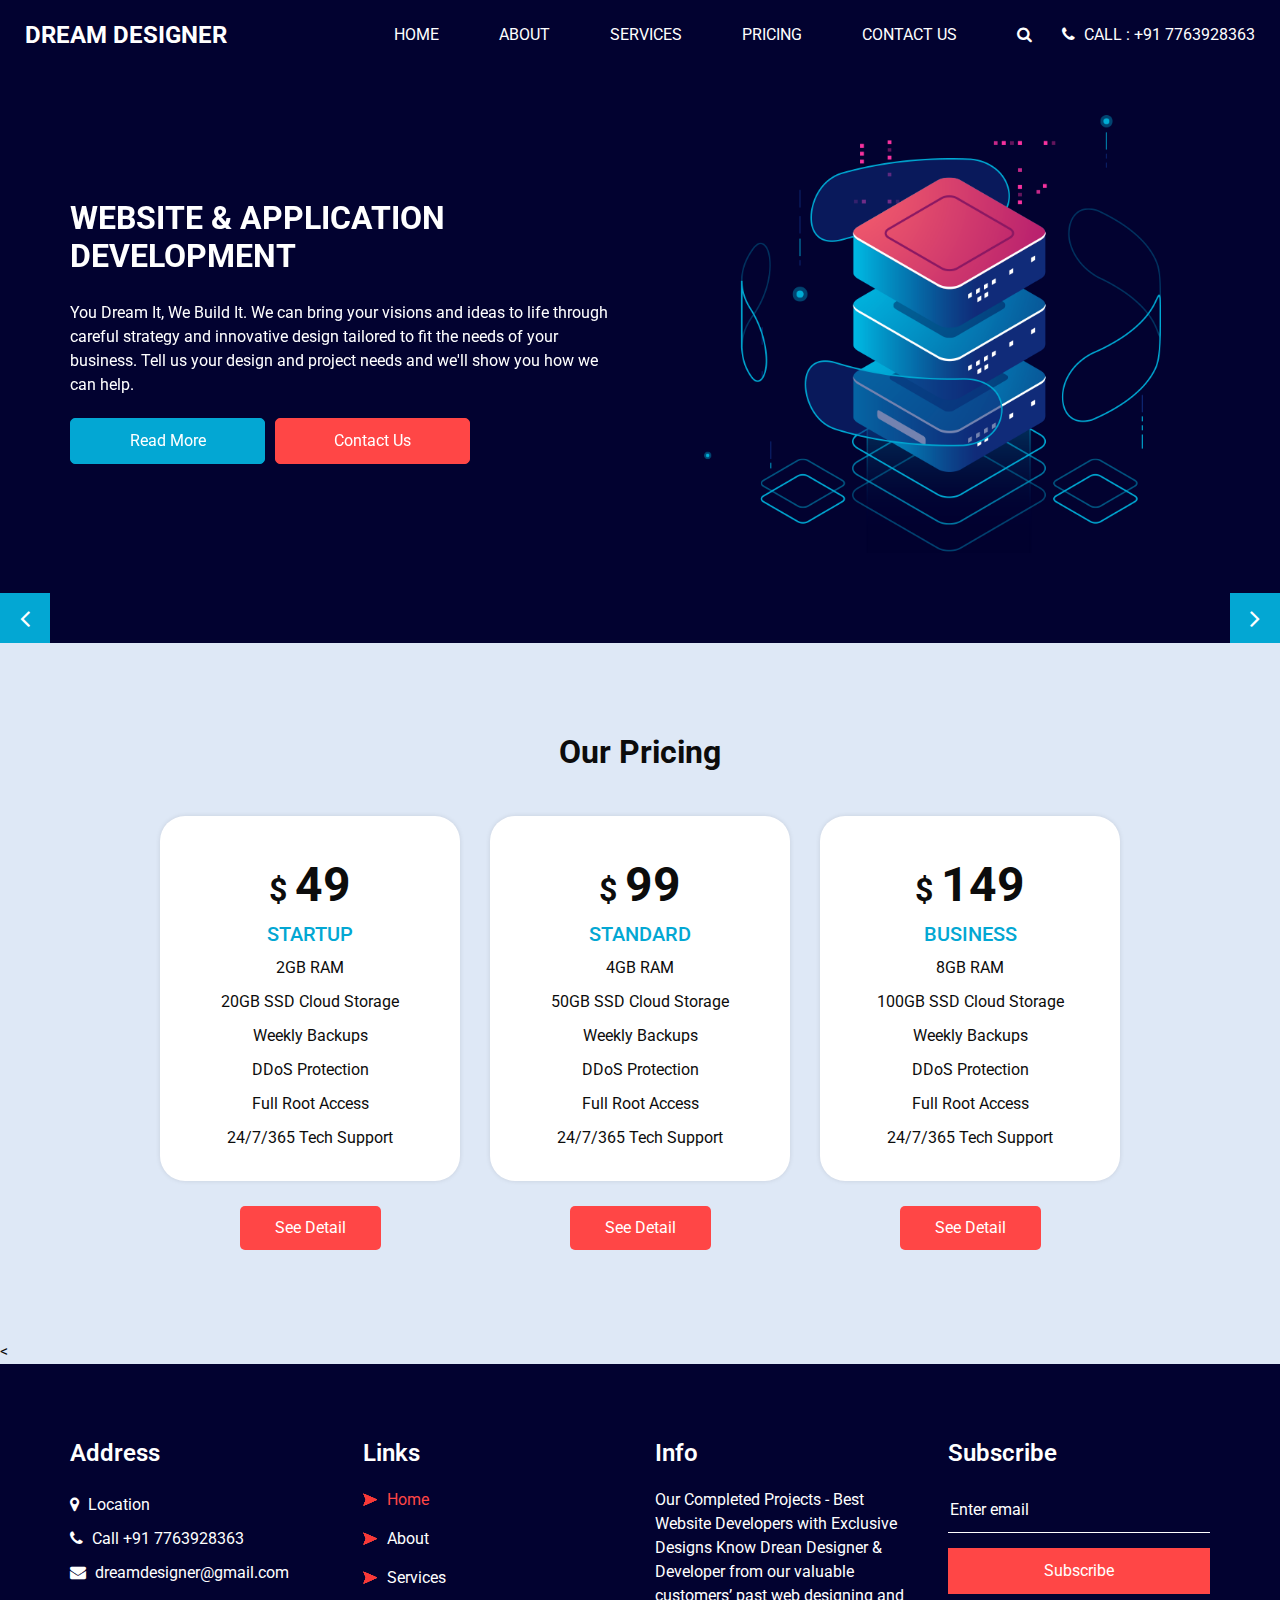
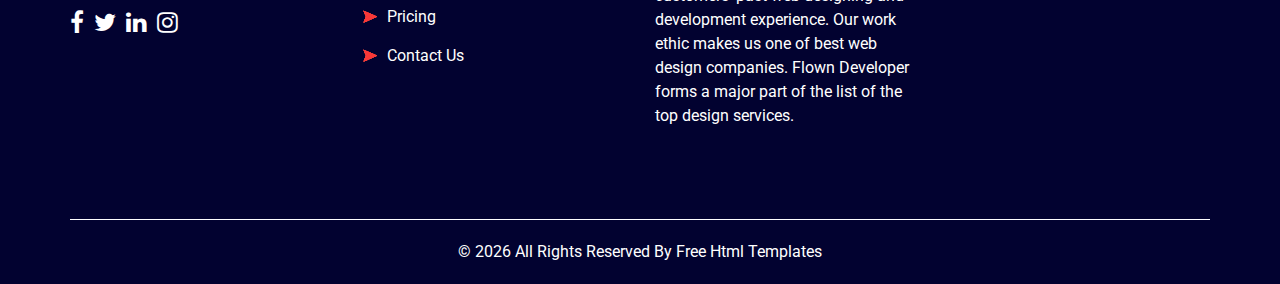
<file: price.html>
<!DOCTYPE html>
<html>

<head>
  <!-- Basic -->
  <meta charset="utf-8" />
  <meta http-equiv="X-UA-Compatible" content="IE=edge" />
  <!-- Mobile Metas -->
  <meta name="viewport" content="width=device-width, initial-scale=1, shrink-to-fit=no" />
  <!-- Site Metas -->
  <link rel="icon" href="images/fevicon.png" type="image/gif" />
  <meta name="keywords" content="" />
  <meta name="description" content="" />
  <meta name="author" content="" />

  <title>Dream Designer</title>


  <!-- bootstrap core css -->
  <link rel="stylesheet" type="text/css" href="css/bootstrap.css" />

  <!-- fonts style -->
  <link href="https://fonts.googleapis.com/css2?family=Roboto:wght@400;500;700;900&display=swap" rel="stylesheet">

  <!-- font awesome style -->
  <link href="css/font-awesome.min.css" rel="stylesheet" />

  <!-- Custom styles for this template -->
  <link href="css/style.css" rel="stylesheet" />
  <!-- responsive style -->
  <link href="css/responsive.css" rel="stylesheet" />

</head>

<body class="sub_page">

  <div class="hero_area">
    <!-- header section strats -->
    <header class="header_section">
      <div class="container-fluid">
        <nav class="navbar navbar-expand-lg custom_nav-container ">
          <a class="navbar-brand" href="index.html">
            <span>Dream Designer</span>
          </a>

          <button class="navbar-toggler" type="button" data-toggle="collapse" data-target="#navbarSupportedContent" aria-controls="navbarSupportedContent" aria-expanded="false" aria-label="Toggle navigation">
            <span class=""> </span>
          </button>

          <div class="collapse navbar-collapse" id="navbarSupportedContent">
            <ul class="navbar-nav  ml-auto">
              <li class="nav-item active">
                <a class="nav-link" href="index.html">Home <span class="sr-only">(current)</span></a>
              </li>
              <li class="nav-item">
                <a class="nav-link" href="about.html"> About</a>
              </li>
              <li class="nav-item">
                <a class="nav-link" href="service.html">Services</a>
              </li>
              <li class="nav-item">
                <a class="nav-link" href="price.html">Pricing</a>
              </li>
              <li class="nav-item">
                <a class="nav-link" href="contact.html">Contact Us</a>
              </li>
            </ul>
            <div class="quote_btn-container">
              <form class="form-inline">
                <button class="btn   nav_search-btn" type="submit">
                  <i class="fa fa-search" aria-hidden="true"></i>
                </button>
              </form>
              <a href="">
                <i class="fa fa-phone" aria-hidden="true"></i>
                <span>
                  Call : +91 7763928363
                </span>
              </a>
            </div>
          </div>
        </nav>
      </div>
    </header>
    <!-- end header section -->
    <!-- slider section -->
    <section class="slider_section ">
      <div id="customCarousel1" class="carousel slide" data-ride="carousel">
        <div class="carousel-inner">
          <div class="carousel-item active">
            <div class="container ">
              <div class="row">
                <div class="col-md-6">
                  <div class="detail-box">
                    <h1>
                      WEBSITE & APPLICATION DEVELOPMENT
                    </h1>
                    <p>
                      You Dream It, We Build It. We can bring your visions and ideas to life through careful strategy and innovative design tailored to fit the needs of your business. Tell us your design and project needs and we'll show you how we can help. </p>
                    <div class="btn-box">
                      <a href="" class="btn-1">
                        Read More
                      </a>
                      <a href="" class="btn-2">
                        Contact Us
                      </a>
                    </div>
                  </div>
                </div>
                <div class="col-md-6">
                  <div class="row">
                    <div class=" col-lg-10 mx-auto">
                      <div class="img-box">
                        <img src="images/slider-img.png" alt="">
                      </div>
                    </div>
                  </div>
                </div>
              </div>
            </div>
          </div>
          <div class="carousel-item">
            <div class="container ">
              <div class="row">
                <div class="col-md-6">
                  <div class="detail-box">
                    <h1>
                      WEBSITE & APPLICATION DEVELOPMENT
                    </h1>
                    <p>
                      You Dream It, We Build It. We can bring your visions and ideas to life through careful strategy and innovative design tailored to fit the needs of your business. Tell us your design and project needs and we'll show you how we can help. </p>
                    <div class="btn-box">
                      <a href="" class="btn-1">
                        Read More
                      </a>
                      <a href="" class="btn-2">
                        Contact Us
                      </a>
                    </div>
                  </div>
                </div>
                <div class="col-md-6">
                  <div class="row">
                    <div class=" col-lg-10 mx-auto">
                      <div class="img-box">
                        <img src="images/slider-img.png" alt="">
                      </div>
                    </div>
                  </div>
                </div>
              </div>
            </div>
          </div>
          <div class="carousel-item">
            <div class="container ">
              <div class="row">
                <div class="col-md-6">
                  <div class="detail-box">
                    <h1>
                      WEBSITE & APPLICATION DEVELOPMENT
                    </h1>
                    <p>
                      You Dream It, We Build It. We can bring your visions and ideas to life through careful strategy and innovative design tailored to fit the needs of your business. Tell us your design and project needs and we'll show you how we can help. </p>
                    <div class="btn-box">
                      <a href="" class="btn-1">
                        Read More
                      </a>
                      <a href="" class="btn-2">
                        Contact Us
                      </a>
                    </div>
                  </div>
                </div>
                <div class="col-md-6">
                  <div class="row">
                    <div class=" col-lg-10 mx-auto">
                      <div class="img-box">
                        <img src="images/slider-img.png" alt="">
                      </div>
                    </div>
                  </div>
                </div>
              </div>
            </div>
          </div>
        </div>
        <div class="carousel_btn-box">
          <a class="carousel-control-prev" href="#customCarousel1" role="button" data-slide="prev">
            <i class="fa fa-angle-left" aria-hidden="true"></i>
            <span class="sr-only">Previous</span>
          </a>
          <a class="carousel-control-next" href="#customCarousel1" role="button" data-slide="next">
            <i class="fa fa-angle-right" aria-hidden="true"></i>
            <span class="sr-only">Next</span>
          </a>
        </div>
      </div>
    </section>

    <!-- end slider section -->
  </div>

  <!-- price section -->

  <section class="price_section layout_padding">
    <div class="container">
      <div class="heading_container heading_center">
        <h2>
          Our Pricing
        </h2>
      </div>
      <div class="price_container ">
        <div class="box">
          <div class="detail-box">
            <h2>$ <span>49</span></h2>
            <h6>
              Startup
            </h6>
            <ul class="price_features">
              <li>
                2GB RAM
              </li>
              <li>
                20GB SSD Cloud Storage
              </li>
              <li>
                Weekly Backups
              </li>
              <li>
                DDoS Protection
              </li>
              <li>
                Full Root Access
              </li>
              <li>
                24/7/365 Tech Support
              </li>
            </ul>
          </div>
          <div class="btn-box">
            <a href="">
              See Detail
            </a>
          </div>
        </div>
        <div class="box">
          <div class="detail-box">
            <h2>$ <span>99</span></h2>
            <h6>
              Standard
            </h6>
            <ul class="price_features">
              <li>
                4GB RAM
              </li>
              <li>
                50GB SSD Cloud Storage
              </li>
              <li>
                Weekly Backups
              </li>
              <li>
                DDoS Protection
              </li>
              <li>
                Full Root Access
              </li>
              <li>
                24/7/365 Tech Support
              </li>
            </ul>
          </div>
          <div class="btn-box">
            <a href="">
              See Detail
            </a>
          </div>
        </div>
        <div class="box">
          <div class="detail-box">
            <h2>$ <span>149</span></h2>
            <h6>
              Business
            </h6>
            <ul class="price_features">
              <li>
                8GB RAM
              </li>
              <li>
                100GB SSD Cloud Storage
              </li>
              <li>
                Weekly Backups
              </li>
              <li>
                DDoS Protection
              </li>
              <li>
                Full Root Access
              </li>
              <li>
                24/7/365 Tech Support
              </li>
            </ul>
          </div>
          <div class="btn-box">
            <a href="">
              See Detail
            </a>
          </div>
        </div>
      </div>
    </div>
  </section>

  <!-- price section -->

  <!-- info section -->

  <<section class="info_section layout_padding2">
    <div class="container">
      <div class="row">
        <div class="col-md-3">
          <div class="info_contact">
            <h4>
              Address
            </h4>
            <div class="contact_link_box">
              <a href="">
                <i class="fa fa-map-marker" aria-hidden="true"></i>
                <span>
                  Location
                </span>
              </a>
              <a href="">
                <i class="fa fa-phone" aria-hidden="true"></i>
                <span>
                  Call +91 7763928363
                </span>
              </a>
              <a href="">
                <i class="fa fa-envelope" aria-hidden="true"></i>
                <span>
                  dreamdesigner@gmail.com
                </span>
              </a>
            </div>
          </div>
          <div class="info_social">
            <a href="">
              <i class="fa fa-facebook" aria-hidden="true"></i>
            </a>
            <a href="">
              <i class="fa fa-twitter" aria-hidden="true"></i>
            </a>
            <a href="">
              <i class="fa fa-linkedin" aria-hidden="true"></i>
            </a>
            <a href="">
              <i class="fa fa-instagram" aria-hidden="true"></i>
            </a>
          </div>
        </div>
        <div class="col-md-3">
          <div class="info_link_box">
            <h4>
              Links
            </h4>
            <div class="info_links">
              <a class="active" href="index.html">
                <img src="images/nav-bullet.png" alt="">
                Home
              </a>
              <a class="" href="about.html">
                <img src="images/nav-bullet.png" alt="">
                About
              </a>
              <a class="" href="service.html">
                <img src="images/nav-bullet.png" alt="">
                Services
              </a>
              <a class="" href="price.html">
                <img src="images/nav-bullet.png" alt="">
                Pricing
              </a>
              <a class="" href="contact.html">
                <img src="images/nav-bullet.png" alt="">
                Contact Us
              </a>
            </div>
          </div>
        </div>
        <div class="col-md-3">
          <div class="info_detail">
            <h4>
              Info
            </h4>
            <p>
              Our Completed Projects - Best Website Developers with Exclusive Designs
              Know Drean Designer & Developer from our valuable customers’ past web designing and development experience. Our work ethic makes us one of best web design companies. Flown Developer forms a major part of the list of the top design services.          </div>
        </div>
        <div class="col-md-3 mb-0">
          <h4>
            Subscribe
          </h4>
          <form action="#">
            <input type="text" placeholder="Enter email" />
            <button type="submit">
              Subscribe
            </button>
          </form>
        </div>
      </div>
    </div>
  </section>


  <!-- end info section -->


  <!-- footer section -->
  <footer class="footer_section">
    <div class="container">
      <p>
        &copy; <span id="displayYear"></span> All Rights Reserved By
        <a href="https://html.design/">Free Html Templates</a>
      </p>
    </div>
  </footer>
  <!-- footer section -->

  <!-- jQery -->
  <script src="js/jquery-3.4.1.min.js"></script>
  <!-- bootstrap js -->
  <script src="js/bootstrap.js"></script>
  <!-- custom js -->
  <script src="js/custom.js"></script>


</body>

</html>
</file>
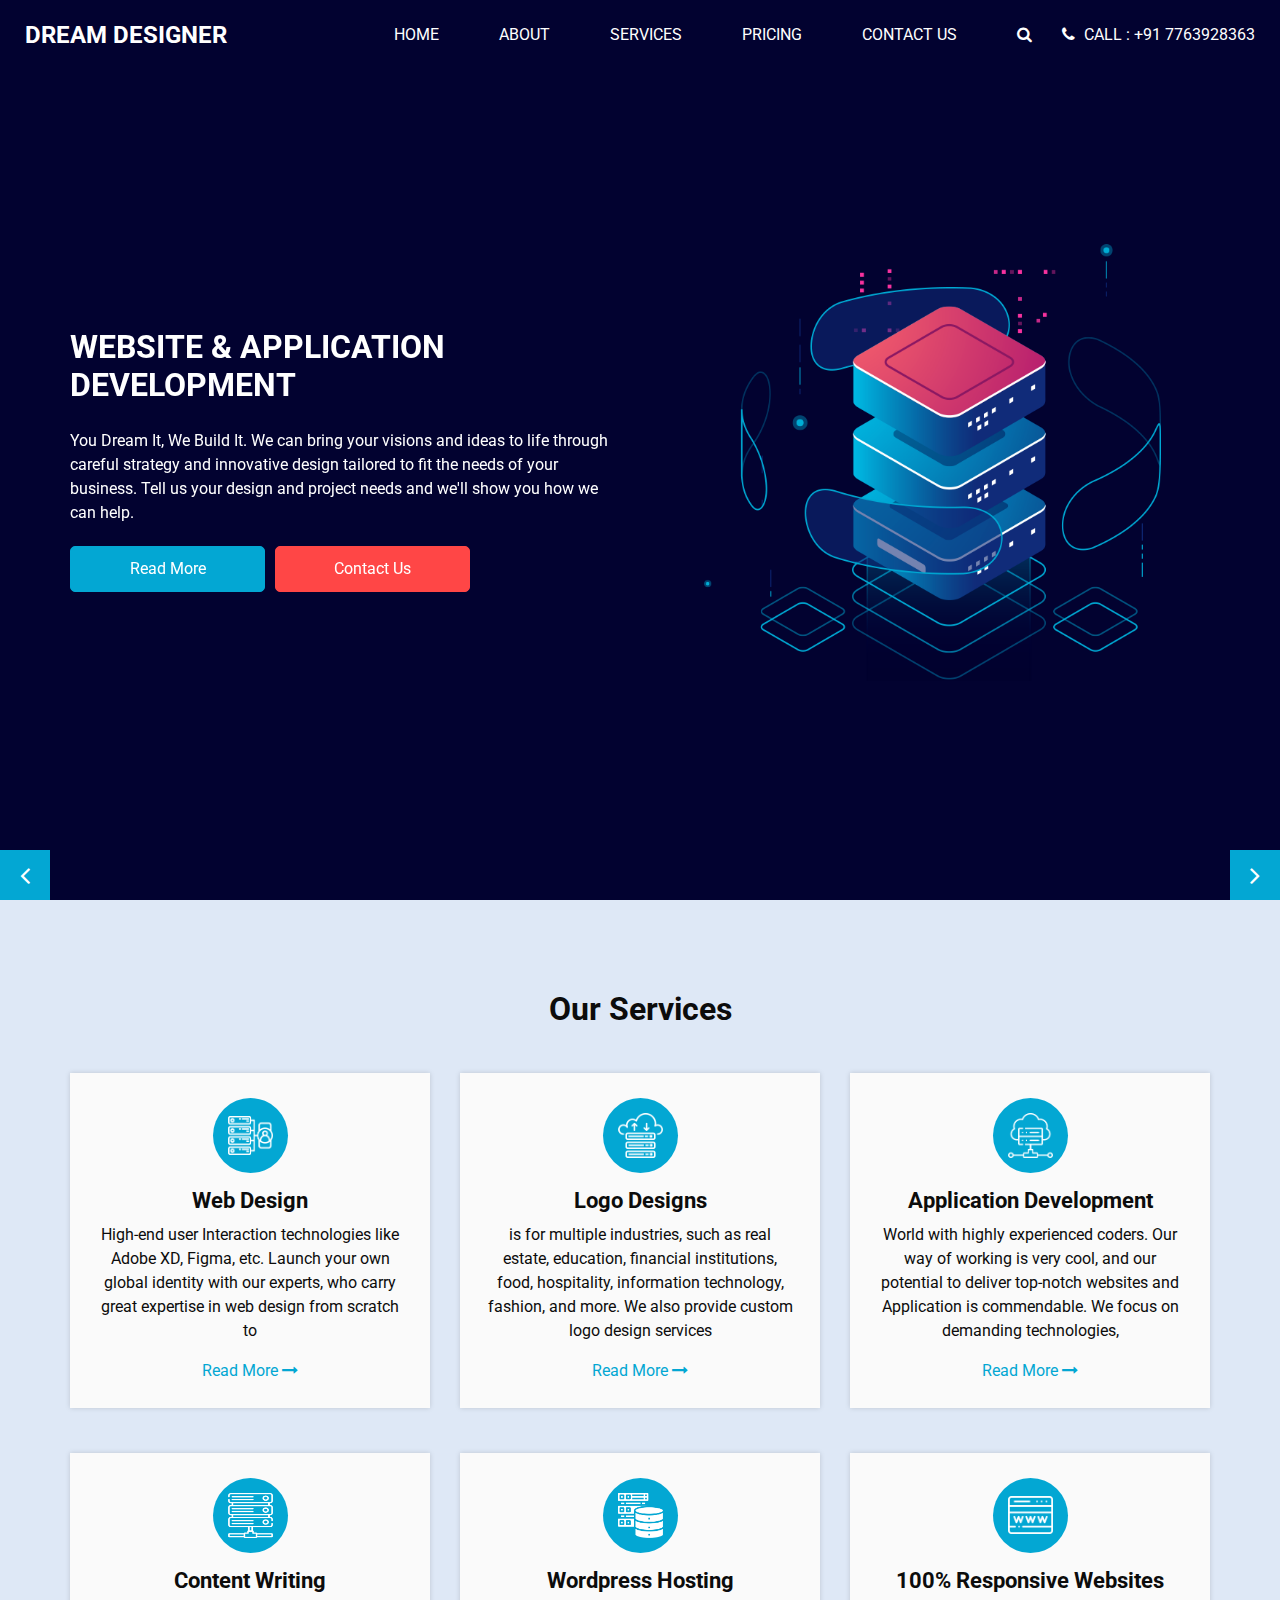
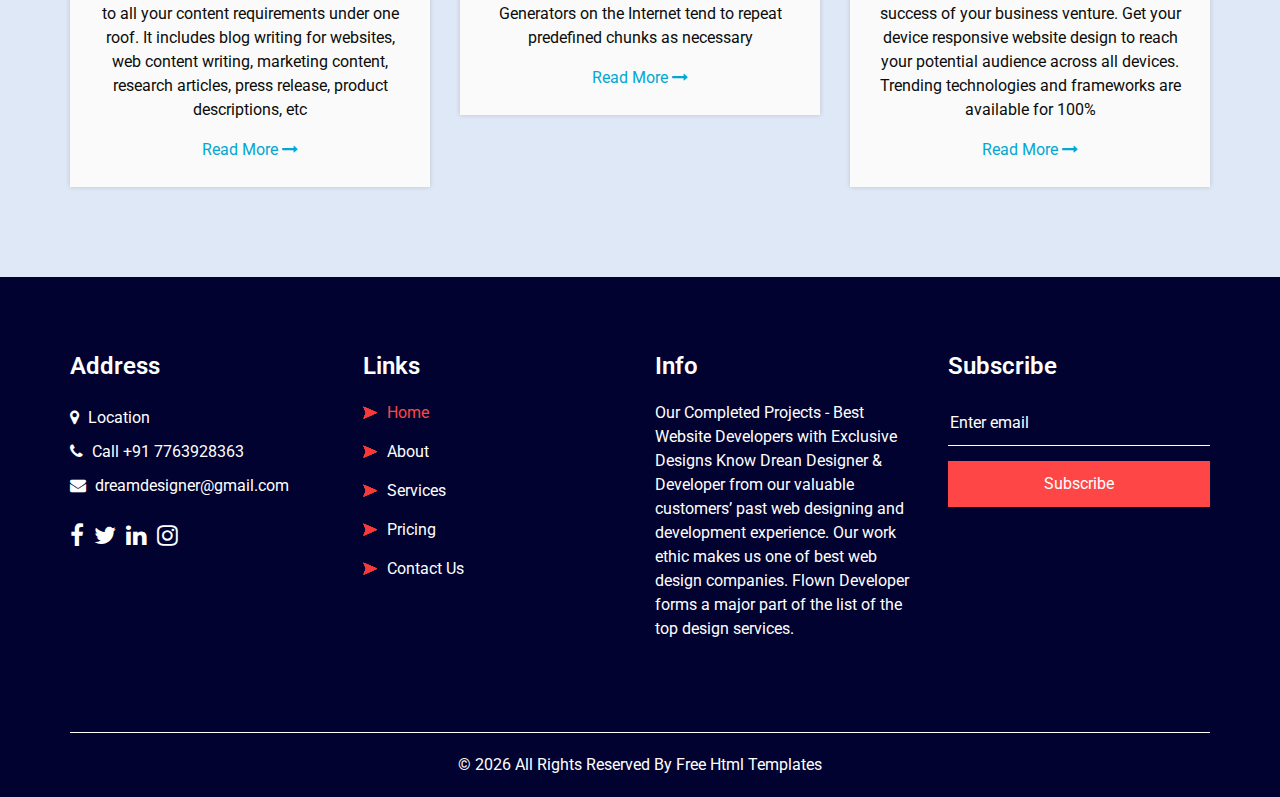
<file: service.html>
<!DOCTYPE html>
<html>

<head>
  <!-- Basic -->
  <meta charset="utf-8" />
  <meta http-equiv="X-UA-Compatible" content="IE=edge" />
  <!-- Mobile Metas -->
  <meta name="viewport" content="width=device-width, initial-scale=1, shrink-to-fit=no" />
  <!-- Site Metas -->
  <link rel="icon" href="images/fevicon.png" type="image/gif" />
  <meta name="keywords" content="" />
  <meta name="description" content="" />
  <meta name="author" content="" />

  <title>Dream Designer</title>


  <!-- bootstrap core css -->
  <link rel="stylesheet" type="text/css" href="css/bootstrap.css" />

  <!-- fonts style -->
  <link href="https://fonts.googleapis.com/css2?family=Roboto:wght@400;500;700;900&display=swap" rel="stylesheet">

  <!-- font awesome style -->
  <link href="css/font-awesome.min.css" rel="stylesheet" />

  <!-- Custom styles for this template -->
  <link href="css/style.css" rel="stylesheet" />
  <!-- responsive style -->
  <link href="css/responsive.css" rel="stylesheet" />

</head>

<body>

  <div class="hero_area">
    <!-- header section strats -->
    <header class="header_section">
      <div class="container-fluid">
        <nav class="navbar navbar-expand-lg custom_nav-container ">
          <a class="navbar-brand" href="index.html">
            <span>Dream Designer</span>
          </a>

          <button class="navbar-toggler" type="button" data-toggle="collapse" data-target="#navbarSupportedContent" aria-controls="navbarSupportedContent" aria-expanded="false" aria-label="Toggle navigation">
            <span class=""> </span>
          </button>

          <div class="collapse navbar-collapse" id="navbarSupportedContent">
            <ul class="navbar-nav  ml-auto">
              <li class="nav-item active">
                <a class="nav-link" href="index.html">Home <span class="sr-only">(current)</span></a>
              </li>
              <li class="nav-item">
                <a class="nav-link" href="about.html"> About</a>
              </li>
              <li class="nav-item">
                <a class="nav-link" href="service.html">Services</a>
              </li>
              <li class="nav-item">
                <a class="nav-link" href="price.html">Pricing</a>
              </li>
              <li class="nav-item">
                <a class="nav-link" href="contact.html">Contact Us</a>
              </li>
            </ul>
            <div class="quote_btn-container">
              <form class="form-inline">
                <button class="btn   nav_search-btn" type="submit">
                  <i class="fa fa-search" aria-hidden="true"></i>
                </button>
              </form>
              <a href="">
                <i class="fa fa-phone" aria-hidden="true"></i>
                <span>
                  Call : +91 7763928363
                </span>
              </a>
            </div>
          </div>
        </nav>
      </div>
    </header>
        <!-- end header section -->
<!-- slider section -->
<section class="slider_section ">
  <div id="customCarousel1" class="carousel slide" data-ride="carousel">
    <div class="carousel-inner">
      <div class="carousel-item active">
        <div class="container ">
          <div class="row">
            <div class="col-md-6">
              <div class="detail-box">
                <h1>
                  WEBSITE & APPLICATION DEVELOPMENT
                </h1>
                <p>
                  You Dream It, We Build It. We can bring your visions and ideas to life through careful strategy and innovative design tailored to fit the needs of your business. Tell us your design and project needs and we'll show you how we can help. </p>
                <div class="btn-box">
                  <a href="" class="btn-1">
                    Read More
                  </a>
                  <a href="" class="btn-2">
                    Contact Us
                  </a>
                </div>
              </div>
            </div>
            <div class="col-md-6">
              <div class="row">
                <div class=" col-lg-10 mx-auto">
                  <div class="img-box">
                    <img src="images/slider-img.png" alt="">
                  </div>
                </div>
              </div>
            </div>
          </div>
        </div>
      </div>
      <div class="carousel-item">
        <div class="container ">
          <div class="row">
            <div class="col-md-6">
              <div class="detail-box">
                <h1>
                  WEBSITE & APPLICATION DEVELOPMENT
                </h1>
                <p>
                  You Dream It, We Build It. We can bring your visions and ideas to life through careful strategy and innovative design tailored to fit the needs of your business. Tell us your design and project needs and we'll show you how we can help. </p>
                <div class="btn-box">
                  <a href="" class="btn-1">
                    Read More
                  </a>
                  <a href="" class="btn-2">
                    Contact Us
                  </a>
                </div>
              </div>
            </div>
            <div class="col-md-6">
              <div class="row">
                <div class=" col-lg-10 mx-auto">
                  <div class="img-box">
                    <img src="images/slider-img.png" alt="">
                  </div>
                </div>
              </div>
            </div>
          </div>
        </div>
      </div>
      <div class="carousel-item">
        <div class="container ">
          <div class="row">
            <div class="col-md-6">
              <div class="detail-box">
                <h1>
                  WEBSITE & APPLICATION DEVELOPMENT
                </h1>
                <p>
                  You Dream It, We Build It. We can bring your visions and ideas to life through careful strategy and innovative design tailored to fit the needs of your business. Tell us your design and project needs and we'll show you how we can help. </p>
                <div class="btn-box">
                  <a href="" class="btn-1">
                    Read More
                  </a>
                  <a href="" class="btn-2">
                    Contact Us
                  </a>
                </div>
              </div>
            </div>
            <div class="col-md-6">
              <div class="row">
                <div class=" col-lg-10 mx-auto">
                  <div class="img-box">
                    <img src="images/slider-img.png" alt="">
                  </div>
                </div>
              </div>
            </div>
          </div>
        </div>
      </div>
    </div>
    <div class="carousel_btn-box">
      <a class="carousel-control-prev" href="#customCarousel1" role="button" data-slide="prev">
        <i class="fa fa-angle-left" aria-hidden="true"></i>
        <span class="sr-only">Previous</span>
      </a>
      <a class="carousel-control-next" href="#customCarousel1" role="button" data-slide="next">
        <i class="fa fa-angle-right" aria-hidden="true"></i>
        <span class="sr-only">Next</span>
      </a>
    </div>
  </div>
</section>

<!-- end slider section -->
  </div>

  <!-- service section -->

  <section class="service_section layout_padding">
    <div class="container">
      <div class="heading_container heading_center">
        <h2>
          Our Services
        </h2>
      </div>
    </div>
    <div class="container ">
      <div class="row">
        <div class="col-md-6 col-lg-4">
          <div class="box ">
            <div class="img-box">
              <img src="images/s1.png" alt="">
            </div>
            <div class="detail-box">
              <h4>
                Web Design
              </h4>
              <p>
                High-end user Interaction technologies like Adobe XD, Figma, etc. Launch your own global identity with our experts, who carry great expertise in web design from scratch to
              </p>
              <a href="">
                Read More
                <i class="fa fa-long-arrow-right" aria-hidden="true"></i>

              </a>
            </div>
          </div>
        </div>
        <div class="col-md-6 col-lg-4">
          <div class="box ">
            <div class="img-box">
              <img src="images/s2.png" alt="">
            </div>
            <div class="detail-box">
              <h4>
                Logo Designs
              </h4>
              <p>
                is for multiple industries, such as real estate, education, financial institutions, food, hospitality, information technology, fashion, and more. We also provide custom logo design services
              </p>
              <a href="">
                Read More
                <i class="fa fa-long-arrow-right" aria-hidden="true"></i>

              </a>
            </div>
          </div>
        </div>
        <div class="col-md-6 col-lg-4 ">
          <div class="box ">
            <div class="img-box">
              <img src="images/s3.png" alt="">
            </div>
            <div class="detail-box">
              <h4>
                Application Development
              </h4>
              <p>
                World with highly experienced coders. Our way of working is very cool, and our potential to deliver top-notch websites and Application is commendable. We focus on demanding technologies,            </p>
              <a href="">
                Read More
                <i class="fa fa-long-arrow-right" aria-hidden="true"></i>

              </a>
            </div>
          </div>
        </div>
        <div class="col-md-6 col-lg-4">
          <div class="box ">
            <div class="img-box">
              <img src="images/s4.png" alt="">
            </div>
            <div class="detail-box">
              <h4>
                Content Writing
              </h4>
              <p>
                to all your content requirements under one roof. It includes blog writing for websites, web content writing, marketing content, research articles, press release, product descriptions, etc       </p>
              <a href="">
                Read More
                <i class="fa fa-long-arrow-right" aria-hidden="true"></i>

              </a>
            </div>
          </div>
        </div>
        <div class="col-md-6 col-lg-4">
          <div class="box ">
            <div class="img-box">
              <img src="images/s5.png" alt="">
            </div>
            <div class="detail-box">
              <h4>
                Wordpress Hosting
              </h4>
              <p>
                Generators on the Internet tend to repeat predefined chunks as necessary
              </p>
              <a href="">
                Read More
                <i class="fa fa-long-arrow-right" aria-hidden="true"></i>

              </a>
            </div>
          </div>
        </div>
        <div class="col-md-6 col-lg-4">
          <div class="box ">
            <div class="img-box">
              <img src="images/s6.png" alt="">
            </div>
            <div class="detail-box">
              <h4>
                100% Responsive Websites
              </h4>
              <p>
                success of your business venture. Get your device responsive website design to reach your potential audience across all devices. Trending technologies and frameworks are available for 100%              </p>
              <a href="">
                Read More
                <i class="fa fa-long-arrow-right" aria-hidden="true"></i>

              </a>
            </div>
          </div>
        </div>
      </div>
    </div>
  </section>

  <!-- end service section -->


  <!-- info section -->

  <section class="info_section layout_padding2">
    <div class="container">
      <div class="row">
        <div class="col-md-3">
          <div class="info_contact">
            <h4>
              Address
            </h4>
            <div class="contact_link_box">
              <a href="">
                <i class="fa fa-map-marker" aria-hidden="true"></i>
                <span>
                  Location
                </span>
              </a>
              <a href="">
                <i class="fa fa-phone" aria-hidden="true"></i>
                <span>
                  Call +91 7763928363
                </span>
              </a>
              <a href="">
                <i class="fa fa-envelope" aria-hidden="true"></i>
                <span>
                  dreamdesigner@gmail.com
                </span>
              </a>
            </div>
          </div>
          <div class="info_social">
            <a href="">
              <i class="fa fa-facebook" aria-hidden="true"></i>
            </a>
            <a href="">
              <i class="fa fa-twitter" aria-hidden="true"></i>
            </a>
            <a href="">
              <i class="fa fa-linkedin" aria-hidden="true"></i>
            </a>
            <a href="">
              <i class="fa fa-instagram" aria-hidden="true"></i>
            </a>
          </div>
        </div>
        <div class="col-md-3">
          <div class="info_link_box">
            <h4>
              Links
            </h4>
            <div class="info_links">
              <a class="active" href="index.html">
                <img src="images/nav-bullet.png" alt="">
                Home
              </a>
              <a class="" href="about.html">
                <img src="images/nav-bullet.png" alt="">
                About
              </a>
              <a class="" href="service.html">
                <img src="images/nav-bullet.png" alt="">
                Services
              </a>
              <a class="" href="price.html">
                <img src="images/nav-bullet.png" alt="">
                Pricing
              </a>
              <a class="" href="contact.html">
                <img src="images/nav-bullet.png" alt="">
                Contact Us
              </a>
            </div>
          </div>
        </div>
        <div class="col-md-3">
          <div class="info_detail">
            <h4>
              Info
            </h4>
            <p>
              Our Completed Projects - Best Website Developers with Exclusive Designs
              Know Drean Designer & Developer from our valuable customers’ past web designing and development experience. Our work ethic makes us one of best web design companies. Flown Developer forms a major part of the list of the top design services.          </div>
        </div>
        <div class="col-md-3 mb-0">
          <h4>
            Subscribe
          </h4>
          <form action="#">
            <input type="text" placeholder="Enter email" />
            <button type="submit">
              Subscribe
            </button>
          </form>
        </div>
      </div>
    </div>
  </section>


  <!-- end info section -->


  <!-- footer section -->
  <footer class="footer_section">
    <div class="container">
      <p>
        &copy; <span id="displayYear"></span> All Rights Reserved By
        <a href="https://html.design/">Free Html Templates</a>
      </p>
    </div>
  </footer>
  <!-- footer section -->

  <!-- jQery -->
  <script src="js/jquery-3.4.1.min.js"></script>
  <!-- bootstrap js -->
  <script src="js/bootstrap.js"></script>
  <!-- custom js -->
  <script src="js/custom.js"></script>


</body>

</html>
</file>
<file: css/style.css>
body {
  font-family: "Roboto", sans-serif;
  color: #0c0c0c;
  background-color: #dee8f6;
  overflow-x: hidden;
}

.layout_padding {
  padding: 90px 0;
}

.layout_padding2 {
  padding: 75px 0;
}

.layout_padding2-top {
  padding-top: 75px;
}

.layout_padding2-bottom {
  padding-bottom: 75px;
}

.layout_padding-top {
  padding-top: 90px;
}

.layout_padding-bottom {
  padding-bottom: 90px;
}

.heading_container {
  display: -webkit-box;
  display: -ms-flexbox;
  display: flex;
  -webkit-box-orient: vertical;
  -webkit-box-direction: normal;
      -ms-flex-direction: column;
          flex-direction: column;
  -webkit-box-align: start;
      -ms-flex-align: start;
          align-items: flex-start;
}

.heading_container h2 {
  position: relative;
  font-weight: bold;
  margin: 0;
}

.heading_container.heading_center {
  -webkit-box-align: center;
      -ms-flex-align: center;
          align-items: center;
  text-align: center;
}

.heading_container p {
  margin-top: 10px;
  margin-bottom: 0;
}

.container_border_style {
  position: relative;
  padding: 20px;
}

.container_border_style::before, .container_border_style::after {
  content: "";
  position: absolute;
  top: 50%;
  width: 3px;
  height: 90px;
  background-color: #03a7d3;
  -webkit-transform: translateY(-50%);
          transform: translateY(-50%);
}

.container_border_style::before {
  left: 0;
}

.container_border_style::after {
  right: 0;
}

a,
a:hover,
a:focus {
  text-decoration: none;
}

a:hover,
a:focus {
  color: initial;
}

.btn,
.btn:focus {
  outline: none !important;
  -webkit-box-shadow: none;
          box-shadow: none;
}

/*header section*/
.hero_area {
  position: relative;
  background-color: #020230;
  min-height: 100vh;
  display: -webkit-box;
  display: -ms-flexbox;
  display: flex;
  -webkit-box-orient: vertical;
  -webkit-box-direction: normal;
      -ms-flex-direction: column;
          flex-direction: column;
}

.sub_page .hero_area {
  min-height: auto;
}

.header_section .container-fluid {
  padding-right: 25px;
  padding-left: 25px;
}

.navbar-brand span {
  font-weight: bold;
  color: #ffffff;
  font-size: 24px;
  text-transform: uppercase;
}

.custom_nav-container {
  padding: 10px 0;
}

.custom_nav-container .navbar-nav .nav-item .nav-link {
  padding: 3px 15px;
  margin: 10px 15px;
  color: #ffffff;
  text-align: center;
  text-transform: uppercase;
}

.custom_nav-container .nav_search-btn {
  width: 35px;
  height: 35px;
  padding: 0;
  border: none;
  color: #ffffff;
  margin: 0 20px;
}

.custom_nav-container .navbar-toggler {
  outline: none;
}

.custom_nav-container .navbar-toggler {
  padding: 0;
  width: 37px;
  height: 42px;
  -webkit-transition: all 0.3s;
  transition: all 0.3s;
}

.custom_nav-container .navbar-toggler span {
  display: block;
  width: 35px;
  height: 4px;
  background-color: #ffffff;
  margin: 7px 0;
  -webkit-transition: all 0.3s;
  transition: all 0.3s;
  position: relative;
  border-radius: 5px;
  transition: all 0.3s;
}

.custom_nav-container .navbar-toggler span::before, .custom_nav-container .navbar-toggler span::after {
  content: "";
  position: absolute;
  left: 0;
  height: 100%;
  width: 100%;
  background-color: #ffffff;
  top: -10px;
  border-radius: 5px;
  -webkit-transition: all 0.3s;
  transition: all 0.3s;
}

.custom_nav-container .navbar-toggler span::after {
  top: 10px;
}

.custom_nav-container .navbar-toggler[aria-expanded="true"] {
  -webkit-transform: rotate(360deg);
          transform: rotate(360deg);
}

.custom_nav-container .navbar-toggler[aria-expanded="true"] span {
  -webkit-transform: rotate(45deg);
          transform: rotate(45deg);
}

.custom_nav-container .navbar-toggler[aria-expanded="true"] span::before, .custom_nav-container .navbar-toggler[aria-expanded="true"] span::after {
  -webkit-transform: rotate(90deg);
          transform: rotate(90deg);
  top: 0;
}

.custom_nav-container .navbar-toggler[aria-expanded="true"] .s-1 {
  -webkit-transform: rotate(45deg);
          transform: rotate(45deg);
  margin: 0;
  margin-bottom: -4px;
}

.custom_nav-container .navbar-toggler[aria-expanded="true"] .s-2 {
  display: none;
}

.custom_nav-container .navbar-toggler[aria-expanded="true"] .s-3 {
  -webkit-transform: rotate(-45deg);
          transform: rotate(-45deg);
  margin: 0;
  margin-top: -4px;
}

.custom_nav-container .navbar-toggler[aria-expanded="false"] .s-1,
.custom_nav-container .navbar-toggler[aria-expanded="false"] .s-2,
.custom_nav-container .navbar-toggler[aria-expanded="false"] .s-3 {
  -webkit-transform: none;
          transform: none;
}

.quote_btn-container {
  display: -webkit-box;
  display: -ms-flexbox;
  display: flex;
  -webkit-box-align: center;
      -ms-flex-align: center;
          align-items: center;
}

.quote_btn-container a {
  color: #ffffff;
  text-transform: uppercase;
}

.quote_btn-container a span {
  margin-left: 5px;
}

/*end header section*/
/* slider section */
.slider_section {
  -webkit-box-flex: 1;
      -ms-flex: 1;
          flex: 1;
  display: -webkit-box;
  display: -ms-flexbox;
  display: flex;
  -webkit-box-align: center;
      -ms-flex-align: center;
          align-items: center;
  padding-top: 45px;
  padding-bottom: 90px;
}

.slider_section .row {
  -webkit-box-align: center;
      -ms-flex-align: center;
          align-items: center;
}

.slider_section #customCarousel1 {
  width: 100%;
  position: unset;
}

.slider_section .detail-box {
  color: #ffffff;
}

.slider_section .detail-box h1 {
  font-weight: bold;
  margin-bottom: 25px;
  font-size: 2rem;
}

.slider_section .detail-box h1 span {
  font-size: 3rem;
  color: #03a7d3;
}

.slider_section .detail-box .btn-box {
  display: -webkit-box;
  display: -ms-flexbox;
  display: flex;
  margin: 0 -5px;
}

.slider_section .detail-box a {
  margin: 5px;
  width: 195px;
  text-align: center;
}

.slider_section .detail-box .btn-1 {
  display: inline-block;
  padding: 10px 15px;
  background-color: #03a7d3;
  color: #ffffff;
  border-radius: 5px;
  border: 1px solid #03a7d3;
  -webkit-transition: all .3s;
  transition: all .3s;
}

.slider_section .detail-box .btn-1:hover {
  background-color: transparent;
  color: #03a7d3;
}

.slider_section .detail-box .btn-2 {
  display: inline-block;
  padding: 10px 15px;
  background-color: #ff4646;
  color: #ffffff;
  border-radius: 5px;
  border: 1px solid #ff4646;
  -webkit-transition: all .3s;
  transition: all .3s;
}

.slider_section .detail-box .btn-2:hover {
  background-color: transparent;
  color: #ff4646;
}

.slider_section .img-box img {
  width: 100%;
}

.slider_section .carousel_btn-box {
  position: absolute;
  bottom: 0;
  left: 0;
  display: -webkit-box;
  display: -ms-flexbox;
  display: flex;
  -webkit-box-pack: justify;
      -ms-flex-pack: justify;
          justify-content: space-between;
  width: 100%;
  height: 50px;
  z-index: 3;
  font-size: 22px;
}

.slider_section .carousel_btn-box .carousel-control-prev,
.slider_section .carousel_btn-box .carousel-control-next {
  position: unset;
  width: 50px;
  height: 50px;
  background-color: #03a7d3;
  opacity: 1;
  font-size: 28px;
  -webkit-transition: all .3s;
  transition: all .3s;
}

.slider_section .carousel_btn-box .carousel-control-prev:hover,
.slider_section .carousel_btn-box .carousel-control-next:hover {
  background-color: #ffffff;
  color: #000000;
}

.about_section .row {
  -webkit-box-align: center;
      -ms-flex-align: center;
          align-items: center;
}

.about_section .img-box img {
  max-width: 100%;
}

.about_section .detail-box p {
  color: #999;
  margin-top: 15px;
}

.about_section .detail-box a {
  display: inline-block;
  padding: 10px 45px;
  background-color: #ff4646;
  color: #ffffff;
  border-radius: 5px;
  border: 1px solid #ff4646;
  -webkit-transition: all .3s;
  transition: all .3s;
  margin-top: 15px;
}

.about_section .detail-box a:hover {
  background-color: transparent;
  color: #ff4646;
}

.service_section {
  position: relative;
}

.service_section .box {
  margin-top: 45px;
  display: -webkit-box;
  display: -ms-flexbox;
  display: flex;
  -webkit-box-orient: vertical;
  -webkit-box-direction: normal;
      -ms-flex-direction: column;
          flex-direction: column;
  -webkit-box-align: center;
      -ms-flex-align: center;
          align-items: center;
  text-align: center;
  padding: 25px;
  background-color: #fafafa;
  -webkit-box-shadow: 0 0 5px 0 rgba(0, 0, 0, 0.15);
          box-shadow: 0 0 5px 0 rgba(0, 0, 0, 0.15);
}

.service_section .box .img-box {
  width: 75px;
  height: 75px;
  background-color: #03a7d3;
  border-radius: 100%;
  display: -webkit-box;
  display: -ms-flexbox;
  display: flex;
  -webkit-box-pack: center;
      -ms-flex-pack: center;
          justify-content: center;
  -webkit-box-align: center;
      -ms-flex-align: center;
          align-items: center;
  -webkit-transition: all .2s;
  transition: all .2s;
  padding: 10px;
}

.service_section .box .img-box img {
  width: 100%;
  max-width: 45px;
  max-height: 45px;
}

.service_section .box .detail-box {
  margin-top: 15px;
}

.service_section .box .detail-box h4 {
  font-weight: bold;
  font-size: 22px;
}

.service_section .box .detail-box a {
  color: #03a7d3;
}

.service_section .box .detail-box a:hover {
  color: #ff4646;
}

.service_section .box:hover .img-box {
  background-color: #ff4646;
}

.server_section {
  background: linear-gradient(110deg, transparent 25%, #020230 25%);
  padding: 55px 0;
  color: #ffffff;
}

.server_section .row {
  -webkit-box-align: center;
      -ms-flex-align: center;
          align-items: center;
}

.server_section .img-box {
  position: relative;
}

.server_section .img-box img {
  width: 100%;
}

.server_section .img-box .play_btn {
  position: absolute;
  top: 50%;
  left: 50%;
  display: -webkit-box;
  display: -ms-flexbox;
  display: flex;
  -webkit-box-align: center;
      -ms-flex-align: center;
          align-items: center;
  -webkit-box-pack: center;
      -ms-flex-pack: center;
          justify-content: center;
  width: 65px;
  height: 65px;
  -webkit-transform: translate(-50%, -50%);
          transform: translate(-50%, -50%);
  border: none;
}

.server_section .img-box .play_btn button {
  background-color: transparent;
  border: none;
  background-color: #03a7d3;
  color: #ffffff;
  width: 100%;
  height: 100%;
  border-radius: 100%;
  position: relative;
  z-index: 3;
  outline: none;
}

.server_section .img-box .play_btn:before, .server_section .img-box .play_btn:after {
  content: "";
  width: 100%;
  height: 100%;
  position: absolute;
  top: 50%;
  left: 50%;
  background-color: #03a7d3;
  opacity: 1;
  border-radius: 100%;
  -webkit-transform: translate(-50%, -50%);
          transform: translate(-50%, -50%);
}

.server_section .img-box .play_btn:before {
  z-index: 2;
  -webkit-animation: before-animation 1500ms infinite;
          animation: before-animation 1500ms infinite;
}

.server_section .img-box .play_btn:after {
  z-index: 1;
  -webkit-animation: after-animation 1500ms infinite;
          animation: after-animation 1500ms infinite;
}

@-webkit-keyframes before-animation {
  0% {
    -webkit-transform: translateX(-50%) translateY(-50%) translateZ(0) scale(1);
            transform: translateX(-50%) translateY(-50%) translateZ(0) scale(1);
    opacity: 1;
  }
  100% {
    -webkit-transform: translateX(-50%) translateY(-50%) translateZ(0) scale(1.5);
            transform: translateX(-50%) translateY(-50%) translateZ(0) scale(1.5);
    opacity: 0;
  }
}

@keyframes before-animation {
  0% {
    -webkit-transform: translateX(-50%) translateY(-50%) translateZ(0) scale(1);
            transform: translateX(-50%) translateY(-50%) translateZ(0) scale(1);
    opacity: 1;
  }
  100% {
    -webkit-transform: translateX(-50%) translateY(-50%) translateZ(0) scale(1.5);
            transform: translateX(-50%) translateY(-50%) translateZ(0) scale(1.5);
    opacity: 0;
  }
}

@-webkit-keyframes after-animation {
  0% {
    -webkit-transform: translateX(-50%) translateY(-50%) translateZ(0) scale(1);
            transform: translateX(-50%) translateY(-50%) translateZ(0) scale(1);
    opacity: 1;
  }
  100% {
    -webkit-transform: translateX(-50%) translateY(-50%) translateZ(0) scale(2);
            transform: translateX(-50%) translateY(-50%) translateZ(0) scale(2);
    opacity: 0;
  }
}

@keyframes after-animation {
  0% {
    -webkit-transform: translateX(-50%) translateY(-50%) translateZ(0) scale(1);
            transform: translateX(-50%) translateY(-50%) translateZ(0) scale(1);
    opacity: 1;
  }
  100% {
    -webkit-transform: translateX(-50%) translateY(-50%) translateZ(0) scale(2);
            transform: translateX(-50%) translateY(-50%) translateZ(0) scale(2);
    opacity: 0;
  }
}

.server_section .detail-box a {
  display: inline-block;
  padding: 10px 45px;
  background-color: #ff4646;
  color: #ffffff;
  border-radius: 5px;
  border: 1px solid #ff4646;
  -webkit-transition: all .3s;
  transition: all .3s;
  margin-top: 25px;
}

.server_section .detail-box a:hover {
  background-color: transparent;
  color: #ff4646;
}

.price_section .price_container {
  display: -webkit-box;
  display: -ms-flexbox;
  display: flex;
  -ms-flex-wrap: wrap;
      flex-wrap: wrap;
  -webkit-box-pack: center;
      -ms-flex-pack: center;
          justify-content: center;
  text-align: center;
}

.price_section .price_container .box {
  margin: 45px 15px 0 15px;
}

.price_section .price_container .box .detail-box {
  width: 300px;
  padding: 40px 20px 15px 20px;
  background-color: #fff;
  border-radius: 25px;
  -webkit-box-shadow: 0 0 5px 0 rgba(0, 0, 0, 0.1);
          box-shadow: 0 0 5px 0 rgba(0, 0, 0, 0.1);
}

.price_section .price_container .box .detail-box h2 {
  font-weight: bold;
}

.price_section .price_container .box .detail-box h2 span {
  font-size: 3rem;
}

.price_section .price_container .box .detail-box h6 {
  text-transform: uppercase;
  color: #03a7d3;
  font-size: 20px;
  margin-bottom: 10px;
}

.price_section .price_container .box .price_features {
  padding: 0;
  list-style-type: none;
}

.price_section .price_container .box .price_features li {
  margin: 10px 0;
}

.price_section .price_container .box .btn-box {
  margin-top: 25px;
}

.price_section .price_container .box .btn-box a {
  display: inline-block;
  padding: 10px 35px;
  background-color: #ff4646;
  color: #ffffff;
  border-radius: 5px;
  border: 1px solid #ff4646;
  -webkit-transition: all .3s;
  transition: all .3s;
  border: none;
}

.price_section .price_container .box .btn-box a:hover {
  background-color: transparent;
  color: #ff4646;
}

.price_section .price_container .box .btn-box a:hover {
  background-color: #03a7d3;
  color: #ffffff;
}

.price_section .price_container .box:hover {
  color: #ffffff;
}

.price_section .price_container .box:hover .detail-box {
  background-color: #03a7d3;
}

.price_section .price_container .box:hover h6 {
  color: #ffffff;
}

.price_section .price_container .box:hover a {
  background-color: #03a7d3;
  color: #ffffff;
}

.client_section {
  padding-bottom: 45px;
}

.client_section .heading_container {
  margin-bottom: 35px;
}

.client_section .box {
  display: -webkit-box;
  display: -ms-flexbox;
  display: flex;
  -webkit-box-align: center;
      -ms-flex-align: center;
          align-items: center;
  margin: 45px 0;
}

.client_section .box .img-box {
  width: 125px;
  height: 125px;
  min-width: 125px;
  border-radius: 100%;
  overflow: hidden;
  margin-right: -65px;
  position: relative;
}

.client_section .box .img-box img {
  width: 100%;
}

.client_section .box .client_info {
  display: -webkit-box;
  display: -ms-flexbox;
  display: flex;
  -webkit-box-pack: justify;
      -ms-flex-pack: justify;
          justify-content: space-between;
}

.client_section .box .client_info .client_name h5 {
  font-weight: bold;
  color: #03a7d3;
  margin-bottom: 0;
  text-transform: uppercase;
}

.client_section .box .client_info .client_name h6 {
  margin-bottom: 0;
  color: #ff4646;
  font-weight: normal;
  font-size: 14px;
  text-transform: uppercase;
}

.client_section .box .client_info i {
  font-size: 24px;
  color: #03a7d3;
}

.client_section .box p {
  margin-top: 25px;
}

.client_section .box .detail-box {
  background-color: #ffffff;
  padding: 45px 45px 45px 85px;
  -webkit-box-shadow: 0 0 5px 0 rgba(0, 0, 0, 0.2);
          box-shadow: 0 0 5px 0 rgba(0, 0, 0, 0.2);
}

.client_section .carousel-control-prev,
.client_section .carousel-control-next {
  width: 50px;
  height: 50px;
  background-color: #03a7d3;
  opacity: 1;
  font-size: 28px;
  font-weight: bold;
  top: 50%;
  -webkit-transform: translateY(-50%);
          transform: translateY(-50%);
}

.client_section .carousel-control-prev {
  left: 0;
}

.client_section .carousel-control-next {
  right: 0;
}

.contact_section {
  position: relative;
}

.contact_section .heading_container {
  margin-bottom: 45px;
}

.contact_section .form_container input {
  width: 100%;
  border: 1px solid #b0b0b0;
  height: 50px;
  margin-bottom: 25px;
  padding-left: 15px;
  background-color: transparent;
  outline: none;
  color: #101010;
}

.contact_section .form_container input::-webkit-input-placeholder {
  color: #b0b0b0;
}

.contact_section .form_container input:-ms-input-placeholder {
  color: #b0b0b0;
}

.contact_section .form_container input::-ms-input-placeholder {
  color: #b0b0b0;
}

.contact_section .form_container input::placeholder {
  color: #b0b0b0;
}

.contact_section .form_container input.message-box {
  height: 120px;
}

.contact_section .form_container .btn_box {
  display: -webkit-box;
  display: -ms-flexbox;
  display: flex;
  -webkit-box-pack: center;
      -ms-flex-pack: center;
          justify-content: center;
}

.contact_section .form_container button {
  border: none;
  text-transform: uppercase;
  display: inline-block;
  padding: 15px 65px;
  background-color: #ff4646;
  color: #ffffff;
  border-radius: 0;
  border: 1px solid #ff4646;
  -webkit-transition: all .3s;
  transition: all .3s;
  font-weight: bold;
}

.contact_section .form_container button:hover {
  background-color: transparent;
  color: #ff4646;
}

/* info section */
.info_section {
  background-color: #020230;
  color: #ffffff;
}

.info_section h4 {
  font-weight: 600;
  margin-bottom: 20px;
}

.info_section .info_contact .contact_link_box {
  display: -webkit-box;
  display: -ms-flexbox;
  display: flex;
  -webkit-box-orient: vertical;
  -webkit-box-direction: normal;
      -ms-flex-direction: column;
          flex-direction: column;
}

.info_section .info_contact .contact_link_box a {
  margin: 5px 0;
  color: #ffffff;
}

.info_section .info_contact .contact_link_box a i {
  margin-right: 5px;
}

.info_section .info_contact .contact_link_box a:hover {
  color: #ff4646;
}

.info_section .info_social {
  display: -webkit-box;
  display: -ms-flexbox;
  display: flex;
  margin-top: 20px;
}

.info_section .info_social a {
  display: -webkit-box;
  display: -ms-flexbox;
  display: flex;
  -webkit-box-pack: center;
      -ms-flex-pack: center;
          justify-content: center;
  -webkit-box-align: center;
      -ms-flex-align: center;
          align-items: center;
  color: #ffffff;
  border-radius: 100%;
  margin-right: 10px;
  font-size: 24px;
}

.info_section .info_social a:hover {
  color: #ff4646;
}

.info_section .info_links {
  display: -webkit-box;
  display: -ms-flexbox;
  display: flex;
  -webkit-box-orient: vertical;
  -webkit-box-direction: normal;
      -ms-flex-direction: column;
          flex-direction: column;
  -ms-flex-wrap: wrap;
      flex-wrap: wrap;
}

.info_section .info_links a {
  display: -webkit-box;
  display: -ms-flexbox;
  display: flex;
  -webkit-box-align: center;
      -ms-flex-align: center;
          align-items: center;
  margin-bottom: 15px;
  color: #ffffff;
}

.info_section .info_links a img {
  margin-right: 10px;
}

.info_section .info_links a:hover, .info_section .info_links a.active {
  color: #ff4646;
}

.info_section form input {
  border: none;
  border-bottom: 1px solid #ffffff;
  background-color: transparent;
  width: 100%;
  height: 45px;
  color: #ffffff;
  outline: none;
}

.info_section form input::-webkit-input-placeholder {
  color: #ffffff;
}

.info_section form input:-ms-input-placeholder {
  color: #ffffff;
}

.info_section form input::-ms-input-placeholder {
  color: #ffffff;
}

.info_section form input::placeholder {
  color: #ffffff;
}

.info_section form button {
  width: 100%;
  text-align: center;
  display: inline-block;
  padding: 10px 55px;
  background-color: #ff4646;
  color: #ffffff;
  border-radius: 0;
  border: 1px solid #ff4646;
  -webkit-transition: all .3s;
  transition: all .3s;
  margin-top: 15px;
}

.info_section form button:hover {
  background-color: transparent;
  color: #ff4646;
}

/* end info section */
/* footer section*/
.footer_section {
  position: relative;
  background-color: #020230;
  text-align: center;
}

.footer_section p {
  color: #ffffff;
  padding: 20px 0;
  margin: 0;
  border-top: 1px solid #ffffff;
}

.footer_section p a {
  color: inherit;
}
/*# sourceMappingURL=style.css.map */
</file>
<file: css/responsive.css>
@media (max-width: 1300px) {}

@media (max-width: 1120px) {}

@media (max-width: 992px) {
  .hero_area {
    min-height: auto;
  }

  #navbarSupportedContent {
    padding: 15px 0 25px 0;
  }

  .quote_btn-container {
    flex-direction: column;
    align-items: center;
  }

  .quote_btn-container a {
    margin-right: 0;
    margin-top: 10px;
  }

  .slider_section {
    padding: 45px 0 90px 0;
  }


  .client_section .box {
    margin: 15px;
  }

  .client_section .carousel_btn-box {
    display: flex;
    justify-content: center;
    margin-top: 45px;
  }

  .client_section .carousel-control-prev,
  .client_section .carousel-control-next {
    position: unset;
    margin: 0 2.5px;
    width: 45px;
    height: 45px;
  }

  .info_section .info_main_row>div {
    margin-bottom: 25px;
  }
}

@media (max-width: 768px) {
  .slider_section .detail-box {
    margin-bottom: 45px;
    text-align: center;
  }

  .slider_section .detail-box .btn-box {
    justify-content: center;
  }

  .about_section .detail-box {
    margin-bottom: 45px;
  }


  .service_section .row .service_col_middle {
    order: 2;
  }

  .service_section .service_col_middle .box {
    margin-bottom: 45px;
  }

  .server_section {
    background: none;
    background-color: #01012f;
  }

  .server_section .img-box {
    margin-bottom: 25px;
  }

  .contact_section .form_container {
    margin-right: 0;
    margin-bottom: 45px;
  }

  .info_section .row>div {
    display: flex;
    flex-direction: column;
    align-items: center;
    text-align: center;
    margin-bottom: 35px;
  }

  .info_section .info_links {
    align-items: center;
  }
}

@media (max-width: 576px) {


  .client_section .box {
    flex-direction: column;
    align-items: center;
  }

  .client_section .box .detail-box {
    padding: 85px 45px 45px 45px;

  }

  .client_section .box .img-box {
    margin-right: 0;
    margin-bottom: -65px;
  }
}

@media (max-width: 480px) {}

@media (max-width: 420px) {}

@media (max-width: 376px) {
  .slider_section .detail_box h1 {
    font-size: 2.5rem;
  }
}

@media (min-width: 1200px) {
  .container {
    max-width: 1170px;
  }
}
</file>
